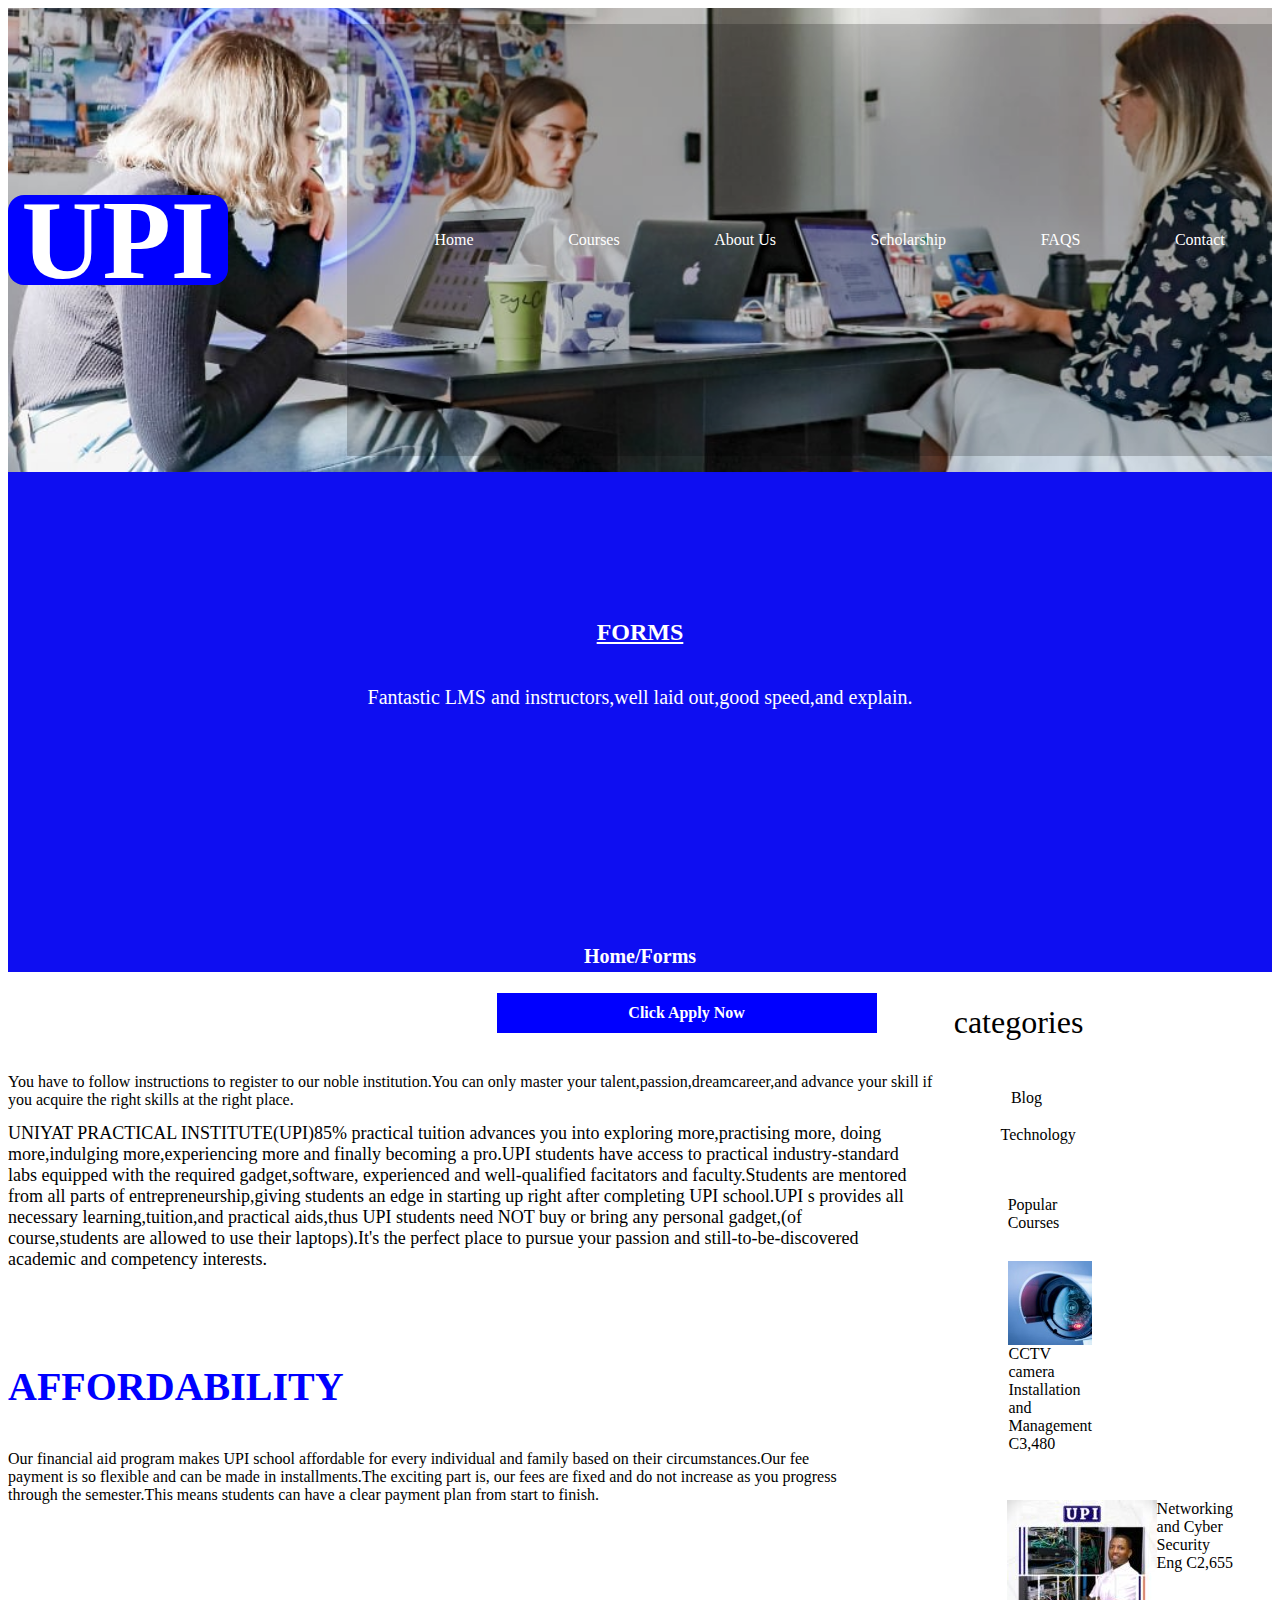
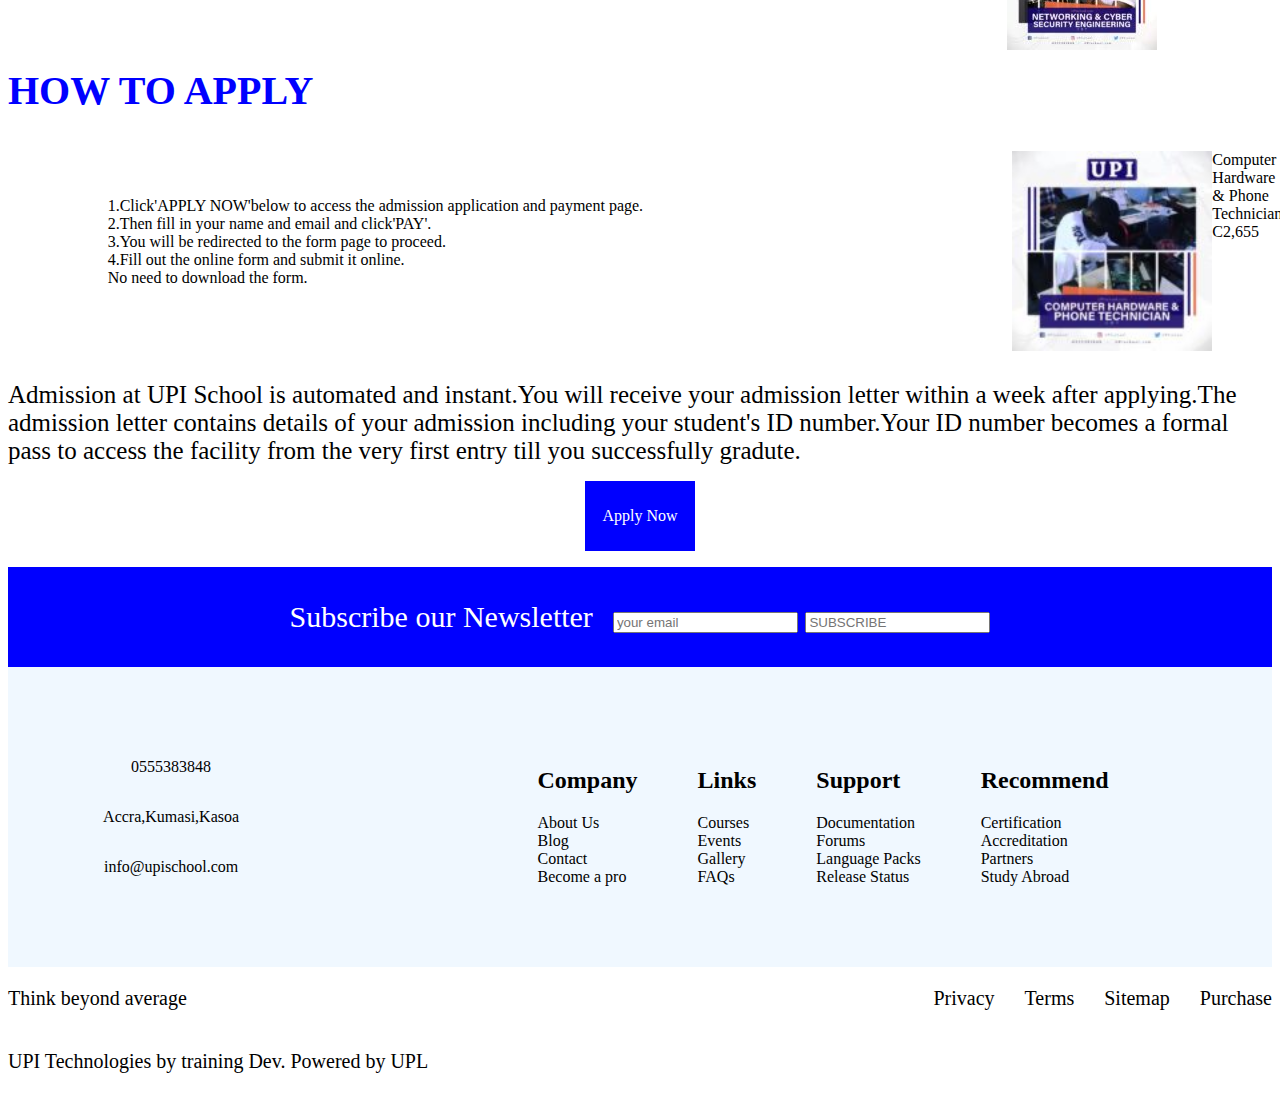
<file: index.html>
<!DOCTYPE html>
<html>
<head>
	<title>index</title>
	<link rel="stylesheet" type="text/css" href="css/index.css">
</head>
<body>
	<div class="nav">
	<h5>UPI</h5>	
 <ul class="menu">
	<li><a href="index.html">Home</a></li>
	<li><a href="courses.html">Courses</a></li>
	<li><a href="about.html">About Us</a></li>
	<li><a href="scholarship.html">Scholarship</a></li>
	<li><a href="faqs.html">FAQS</a></li>
	<li><a href="contact.html">Contact</a></li>

</ul>
	</div>
	<div class="box1">
	<h2> FORMS</h2>
	<P>Fantastic LMS and instructors,well laid out,good speed,and explain.</P>
	<h6>Home/Forms</h6>
	</div>
	<div class="navr">
			    <h4> Click Apply Now</h4>
			    <P>categories</P>
            </div>
            <div class="navg">
		<h7>You have to follow instructions to register to
		our noble institution.You can only master your 
		talent,passion,dreamcareer,and advance your skill
		if you acquire the right skills at the right place.</h7>
		<p>Blog</p>
 		</div>
 		<div class="class">
 		<div class="navd">
				<li>UNIYAT PRACTICAL INSTITUTE(UPI)85% practical tuition
		advances you into exploring more,practising more,
		doing more,indulging more,experiencing more and
		finally becoming a pro.UPI students have access to
		practical industry-standard labs equipped with the
		required gadget,software, experienced and well-qualified
		facitators and faculty.Students are mentored from all
		parts of entrepreneurship,giving students an edge in starting
		up right after completing UPI school.UPI s provides all
		necessary learning,tuition,and practical aids,thus UPI students
		need NOT buy or bring any personal gadget,(of course,students
		are allowed to use their laptops).It's the perfect place to pursue
		your passion and still-to-be-discovered academic and
		competency interests.</li>
		<p>Technology</p>
		<div class="img">
			<p>Popular Courses</p>
		<img src="images/camera-150x150.jpg" height="100%" width="100%">
		CCTV camera
		Installation and 
		Management 
		C3,480
      </div>
	</div> 
</div>
       		<h3>AFFORDABILITY</h3>
       		<div class="class1">
	<li>Our financial aid program makes UPI school affordable
		for every individual and family based on their 
		circumstances.Our fee payment is so flexible and 
		can be made in installments.The exciting part is,
		our fees are fixed and do not increase as you 
		progress through the semester.This means students
		can have a clear payment plan from start to finish.</li>
		<div class="img1">
			<img src="images/UPIschools_networking-600-x-600-150x150 (1).jpg" height="100%" width="100%">
			Networking and
			Cyber Security Eng
			C2,655
		</div>
	</div>
       <h5>HOW TO APPLY</h5>
         <div class="class2">     
       <ul class="ul1">
     <li>  1.Click'APPLY NOW'below to access the admission
       application and payment page.</li>
      <li> 2.Then fill in your name and email and click'PAY'.</li>
       3.You will be redirected to the form page to proceed.
      <li> 4.Fill out the online form and submit it online.</li>
       No need to download the form.
   </ul>
   <div class="img2">
   	<img src="images/UPIschools_computer-hardware-600-x-600-150x150 (1).jpg" height="100%" width="100%">
   	Computer Hardware
   	& Phone Technician
   	C2,655
   </div>
</div>

     <div class="nav2">
      <li>Admission at UPI School is automated and instant.You
       will receive your admission letter within a week after
       applying.The admission letter contains details of your
       admission including your student's ID number.Your ID 
       number becomes a formal pass to access the facility from 
       the very first entry till you successfully gradute.</li>
            <p>Apply Now</p>
</div>
 <footer class="foot">
  Subscribe our Newsletter
  <form class="from">
    <input type="email" name="email" id="your email" placeholder="your email">
    <input type="SUBSCRIBE" name="submit" id="SUBSCRIBE" placeholder="SUBSCRIBE">
  </form>
</footer>
<div class="navm">
  <div class="box2">
    <p>0555383848</p>
    <P>Accra,Kumasi,Kasoa</p>
      <p>info@upischool.com</p>
    
  </div>
    <div class="box3">
      <ul class="ul1">
        <h2>Company</h2>
      <li>About Us</li>
      <li>Blog</li>
      <li>Contact</li>
      <li>Become a pro</li> 
      </ul>
      <ul class="ul2">
        <h2>Links</h2>
      <li>Courses </li>
      <li>Events</li>
      <li>Gallery</li>
      <li>FAQs</li> 
      </ul>
      <ul class="ul3">
        <h2>Support</h2>
      <li>Documentation</li>
      <li>Forums</li>
      <li>Language Packs</li>
      <li>Release Status</li> 
      </ul>
      <ul class="ul4">
        <h2>Recommend</h2>
      <li>Certification</li>
      <li>Accreditation</li>
      <li>Partners</li>
      <li>Study Abroad</li> 
      </ul>
      
    
  </div>
  
</div>
<div class="nav4">
<p>Think beyond average</p>
<ul class="ul5">
  <li>Privacy</li>
  <li>Terms</li>
  <li>Sitemap</li>
  <li>Purchase</li>
  
</ul>
</div>
<p id="lastfooter">UPI Technologies by training Dev. Powered by UPL</p>

</body>
</html>
</file>
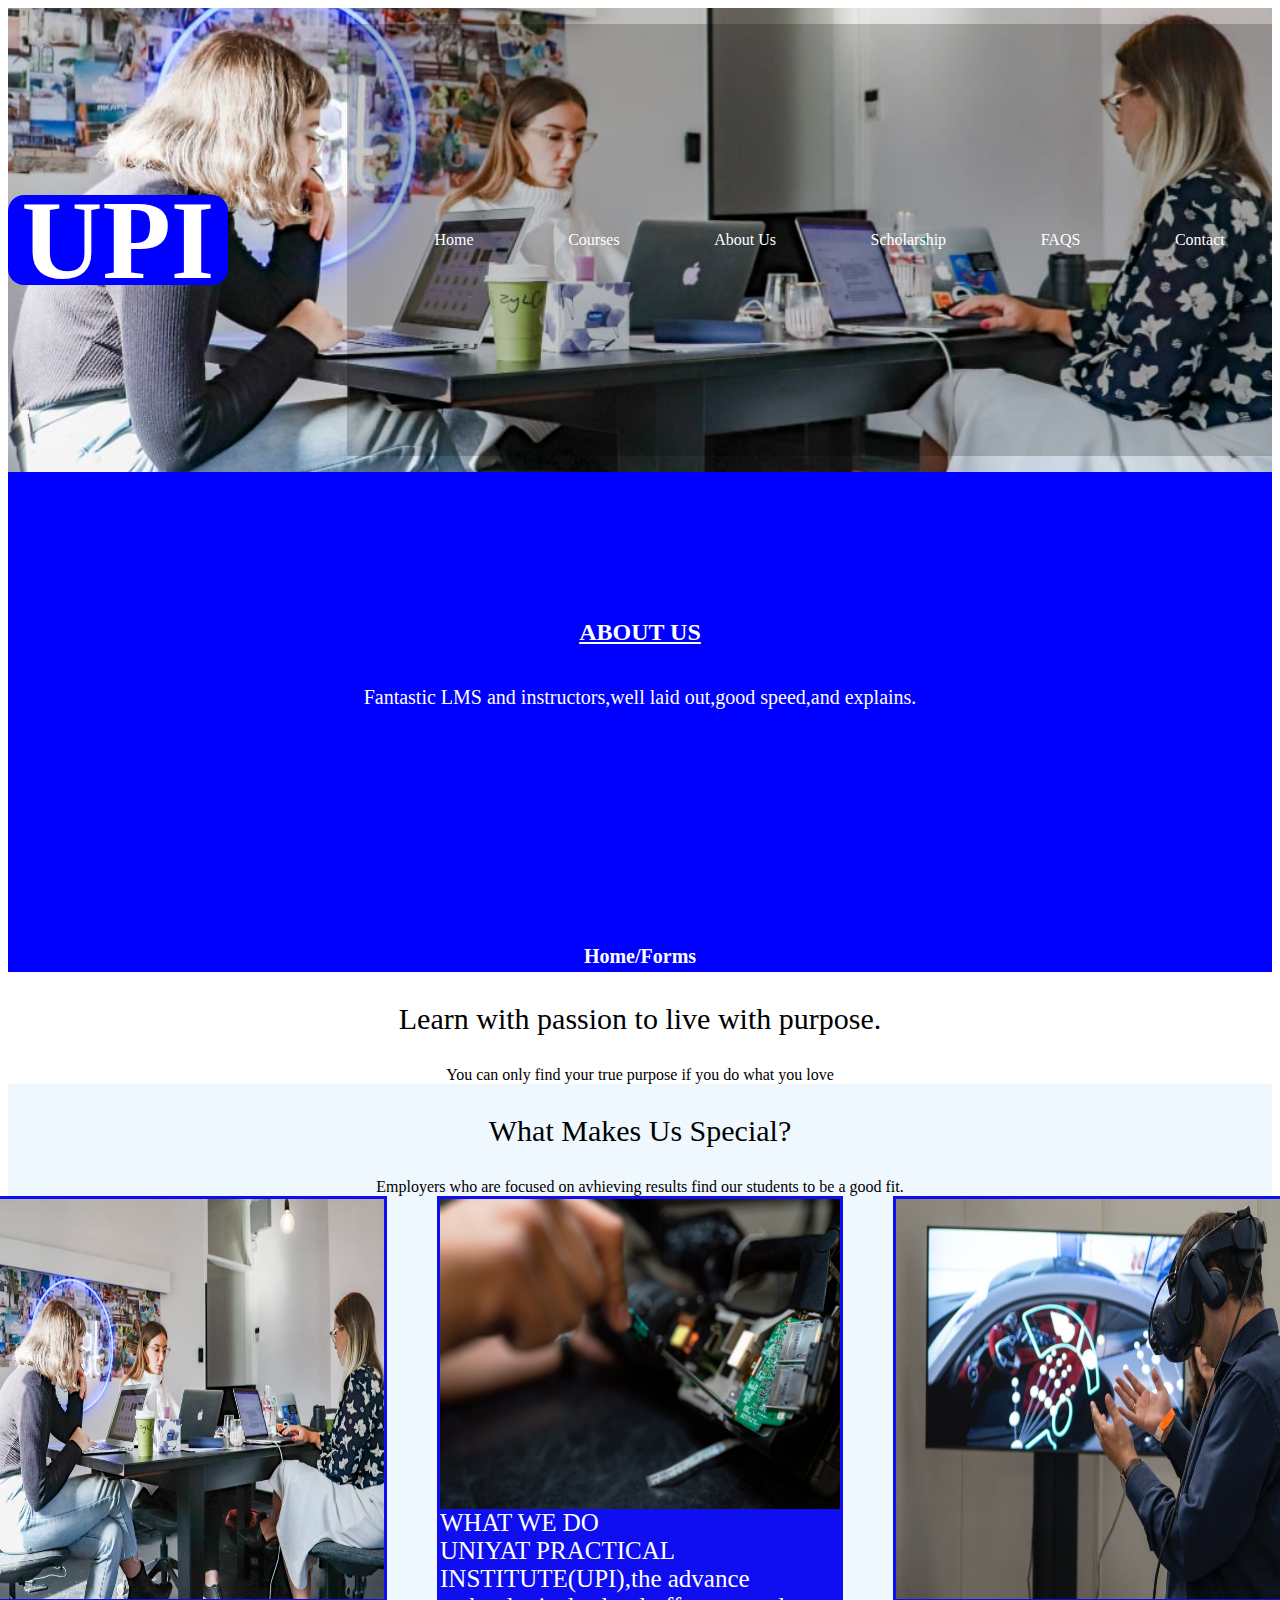
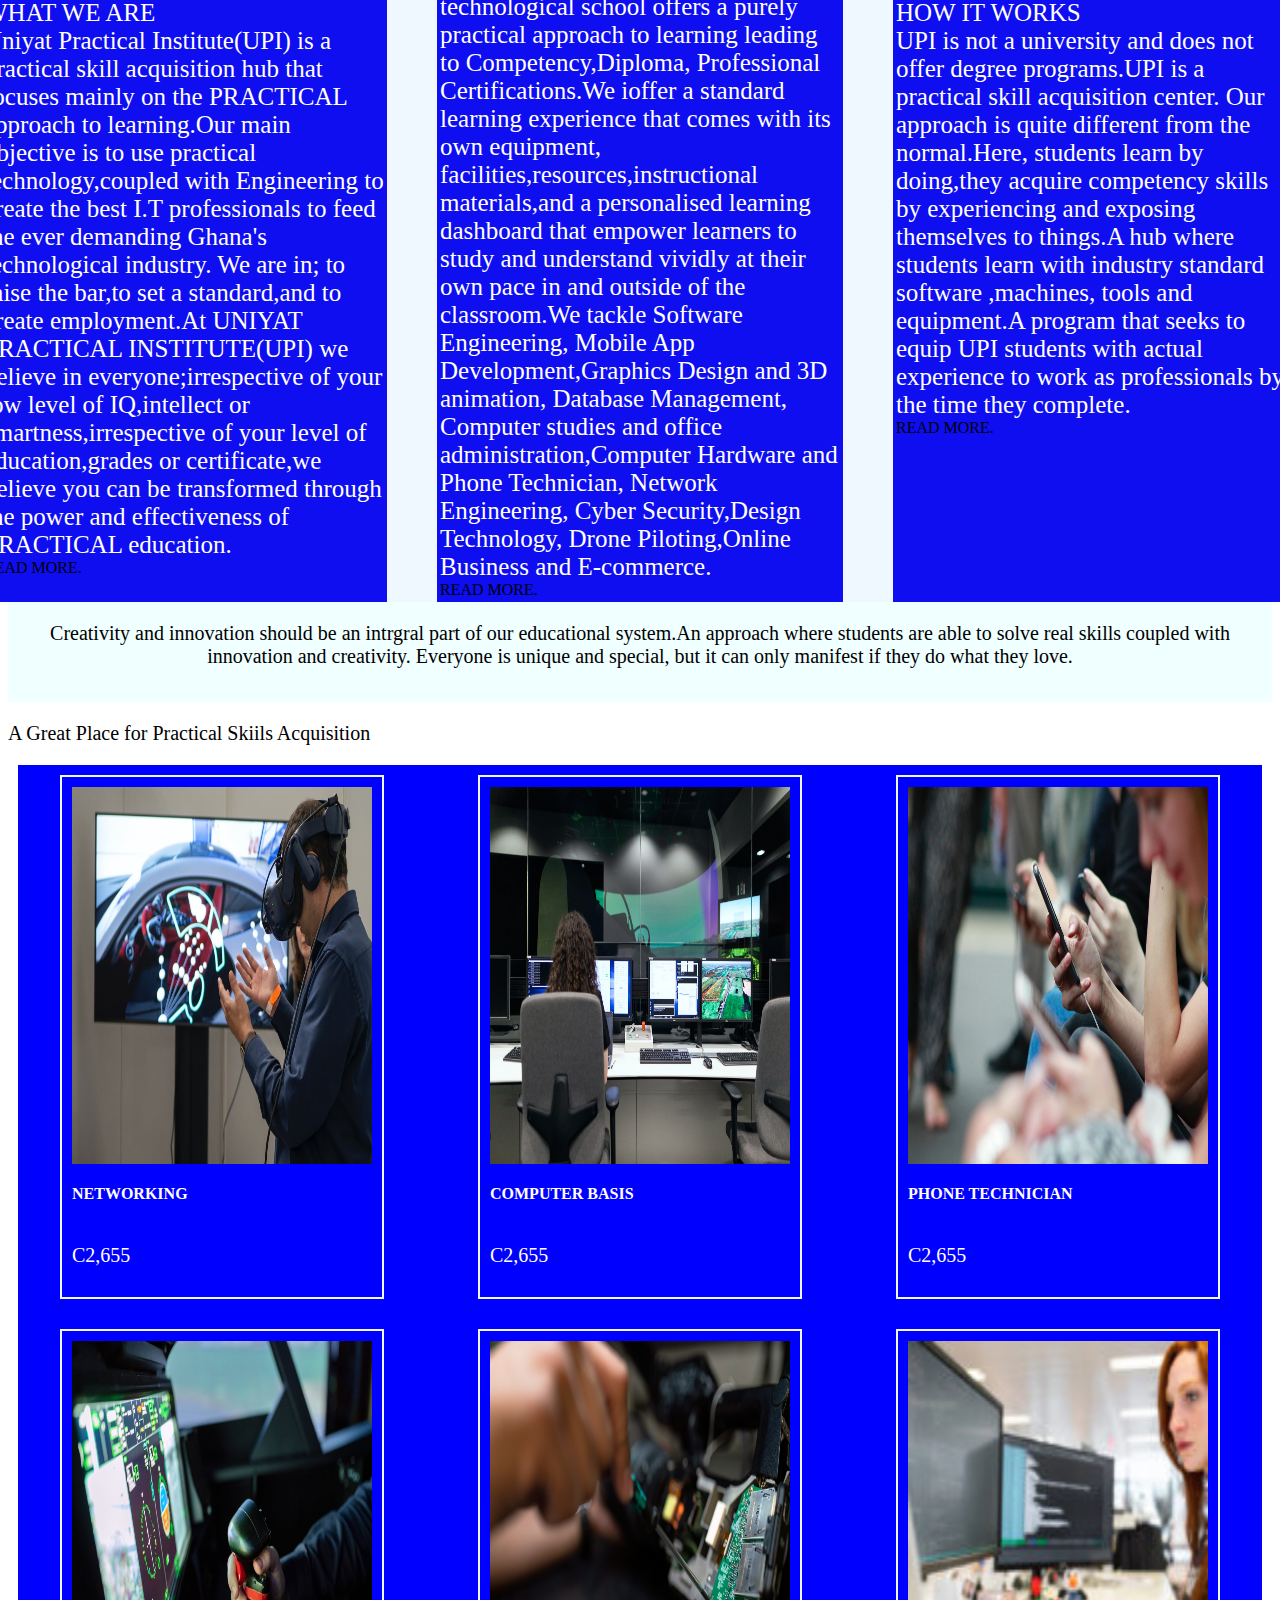
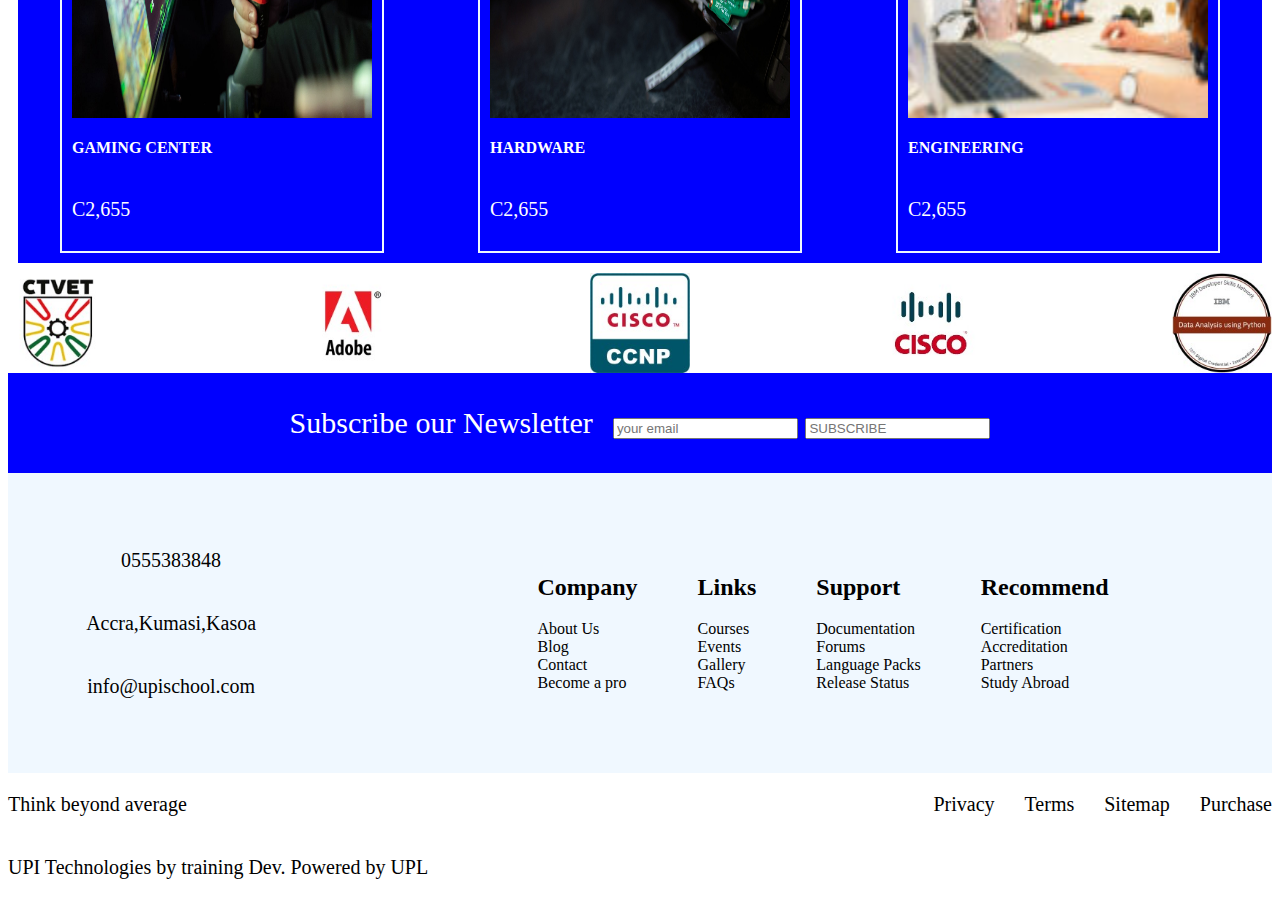
<file: about.html>
<!DOCTYPE html>

<html>
<head>
	<title>about</title>
	<link rel="stylesheet" type="text/css" href="css/about.css">
</head>
<body>
      
	<div class="nav">
  <h5>UPI</h5>  
 <ul class="menu">
  <li><a href="index.html">Home</a></li>
  <li><a href="courses.html">Courses</a></li>
  <li><a href="about.html">About Us</a></li>
  <li><a href="scholarship.html">Scholarship</a></li>
  <li><a href="faqs.html">FAQS</a></li>
  <li><a href="contact.html">Contact</a></li>

</ul>
  </div>
	<div class="box1">
		<h2>ABOUT US</h2>
    <P>Fantastic LMS and instructors,well laid out,good speed,and explains.</P>
   <h6>Home/Forms</h6>
	</div>

<div class="navi">
            <p>Learn with passion to live with purpose.</p>
            You can only find your true purpose if you do what you love
      </div>
            <div class="navii">
             <p>What Makes Us Special?</p>
        <li>Employers who are focused on avhieving results find our students to be a good fit.</li> 
               <div class="nav3">
            <div class="imge">
                        <img src="images/react-course-17.jpg" height="30%" width="30%">
                        <li class="li1">WHAT WE ARE</li>
		<li>Uniyat Practical Institute(UPI) is a practical skill
		acquisition hub that focuses mainly on the PRACTICAL
		approach to learning.Our main objective is to use 
		practical technology,coupled with Engineering to
		create the best I.T professionals to feed the ever
		demanding Ghana's technological industry. We are in;
		to raise the bar,to set a standard,and to create 
		employment.At UNIYAT PRACTICAL INSTITUTE(UPI) we
		believe in everyone;irrespective of your low level
		of IQ,intellect or smartness,irrespective of your
		level of education,grades or certificate,we believe
		you can be transformed through the power and
		effectiveness of PRACTICAL education.</li>
            READ MORE.
              </div>
            <div class="imgr">
                        <img src="images/react-course-10.jpg" height="30%" width="30%">
                        <li class="li1">WHAT WE DO</li>
      <li>UNIYAT PRACTICAL INSTITUTE(UPI),the advance
       technological school offers a purely practical
       approach to learning leading to Competency,Diploma,
       Professional Certifications.We ioffer a standard
       learning experience that comes with its own equipment,
       facilities,resources,instructional materials,and a
       personalised learning dashboard that empower learners
       to study and understand vividly at their own pace in and
       outside of the classroom.We tackle Software Engineering,
       Mobile App Development,Graphics Design and 3D animation,
       Database Management, Computer studies and office
       administration,Computer Hardware and Phone Technician,
       Network Engineering, Cyber Security,Design Technology,
       Drone Piloting,Online Business and E-commerce.</li>
       READ MORE.
         </div>
                          <div class="imgt">
                        <img src="images/react-course-13.jpg" height="30%" width="30%">
                     <li class="li1">HOW IT WORKS</li>
     <li>UPI is not a university and does not offer degree
       programs.UPI is a practical skill acquisition center.
       Our approach is quite different from the normal.Here,
       students learn by doing,they acquire competency skills by 
       experiencing and exposing themselves to things.A hub where
       students learn with industry standard software ,machines,
       tools and equipment.A program that seeks to equip UPI
       students with actual experience to work as professionals
       by the time they complete.</li>
       READ MORE.
         </div>
 </div>
 </div>
     <div class="nave">
      <P>Creativity and innovation should be an intrgral part
      	of our educational system.An approach where students are 
      	able to solve real skills coupled with innovation and creativity.
      	Everyone is unique and special, but it can only manifest
      	if they do what they love.
      </P>
      </div>
      <p>A Great Place for Practical Skiils Acquisition</p>
    
  <div class="navf">
      <div class="img6">
 <img src="images/react-course-13.jpg" height="100%" width="100%">
 <h4>NETWORKING</h4>
 <p>C2,655</p>
</div>
<div class="img2">
<img src="images/react-course-9.jpg" height="100%" width="100%">
<h4>COMPUTER BASIS</h4>
<p>C2,655</p>
</div>
 <div class="img3">
       <img src="images/react-course-8.jpg" height="100%" width="100%">
       <h4>PHONE TECHNICIAN</h4>
       <p>C2,655</p>

          </div>
              <div class="img4">
            <img src="images/react-course-7.jpg" height="100%" width="100%">
            <h4>GAMING CENTER</h4>
            <p>C2,655</p>

              </div>
             <div class="img5">
       <img src="images/react-course-10.jpg" height="100%" width="100%">
       <h4>HARDWARE</h4>
       <p>C2,655</p>

           </div>
           <div class="img7">
       <img src="images/react-course-14-150x150.jpg" height="100%" width="100%">
       <h4>ENGINEERING</h4>
       <p>C2,655</p>

           </div>

       </div> 


        <div class="navt">
       <div class="imgb">
 <img src="images/ctvet-137-x-137-1.jpg" height="100%" width="100%">
</div>
<div class="imgb">
<img src="images/adobe-137-x-137-1.jpg" height="100%" width="100%">
</div>
 <div class="imgb">
       <img src="images/CCNP-Logo-137-x-137-1.jpg" height="100%" width="100%">
          </div>
              <div class="imgb">
            <img src="images/Cisco-UPI-school-137-x-137-2.jpg" height="100%" width="100%">
              </div>
             <div class="imgb">
       <img src="images/data-science-python-137-x-137-1.jpg" height="100%" width="100%">
           </div>
              </div>
      
      
   <footer class="foot">
  Subscribe our Newsletter
  <form class="from">
    <input type="email" name="email" id="your email" placeholder="your email">
    <input type="SUBSCRIBE" name="submit" id="SUBSCRIBE" placeholder="SUBSCRIBE">
  </form>
</footer>
<div class="navm">
  <div class="box2">
    <p class="p2">0555383848</p>
    <P class="p3">Accra,Kumasi,Kasoa</p>
      <p class="p4">info@upischool.com</p>
    
  </div>
    <div class="box3">
      <ul class="ul1">
        <h2>Company</h2>
      <li>About Us</li>
      <li>Blog</li>
      <li>Contact</li>
      <li>Become a pro</li> 
      </ul>
      <ul class="ul2">
        <h2>Links</h2>
      <li>Courses </li>
      <li>Events</li>
      <li>Gallery</li>
      <li>FAQs</li> 
      </ul>
      <ul class="ul3">
        <h2>Support</h2>
      <li>Documentation</li>
      <li>Forums</li>
      <li>Language Packs</li>
      <li>Release Status</li> 
      </ul>
      <ul class="ul4">
        <h2>Recommend</h2>
      <li>Certification</li>
      <li>Accreditation</li>
      <li>Partners</li>
      <li>Study Abroad</li> 
      </ul>
      
    
  </div>
  
</div>
<div class="nav4">
<p class="p4">Think beyond average</p>
<ul class="ul5">
  <li>Privacy</li>
  <li>Terms</li>
  <li>Sitemap</li>
  <li>Purchase</li>
  
</ul>
</div>
<p id="lastfooter">UPI Technologies by training Dev. Powered by UPL</p>

</body>
</html>
</file>
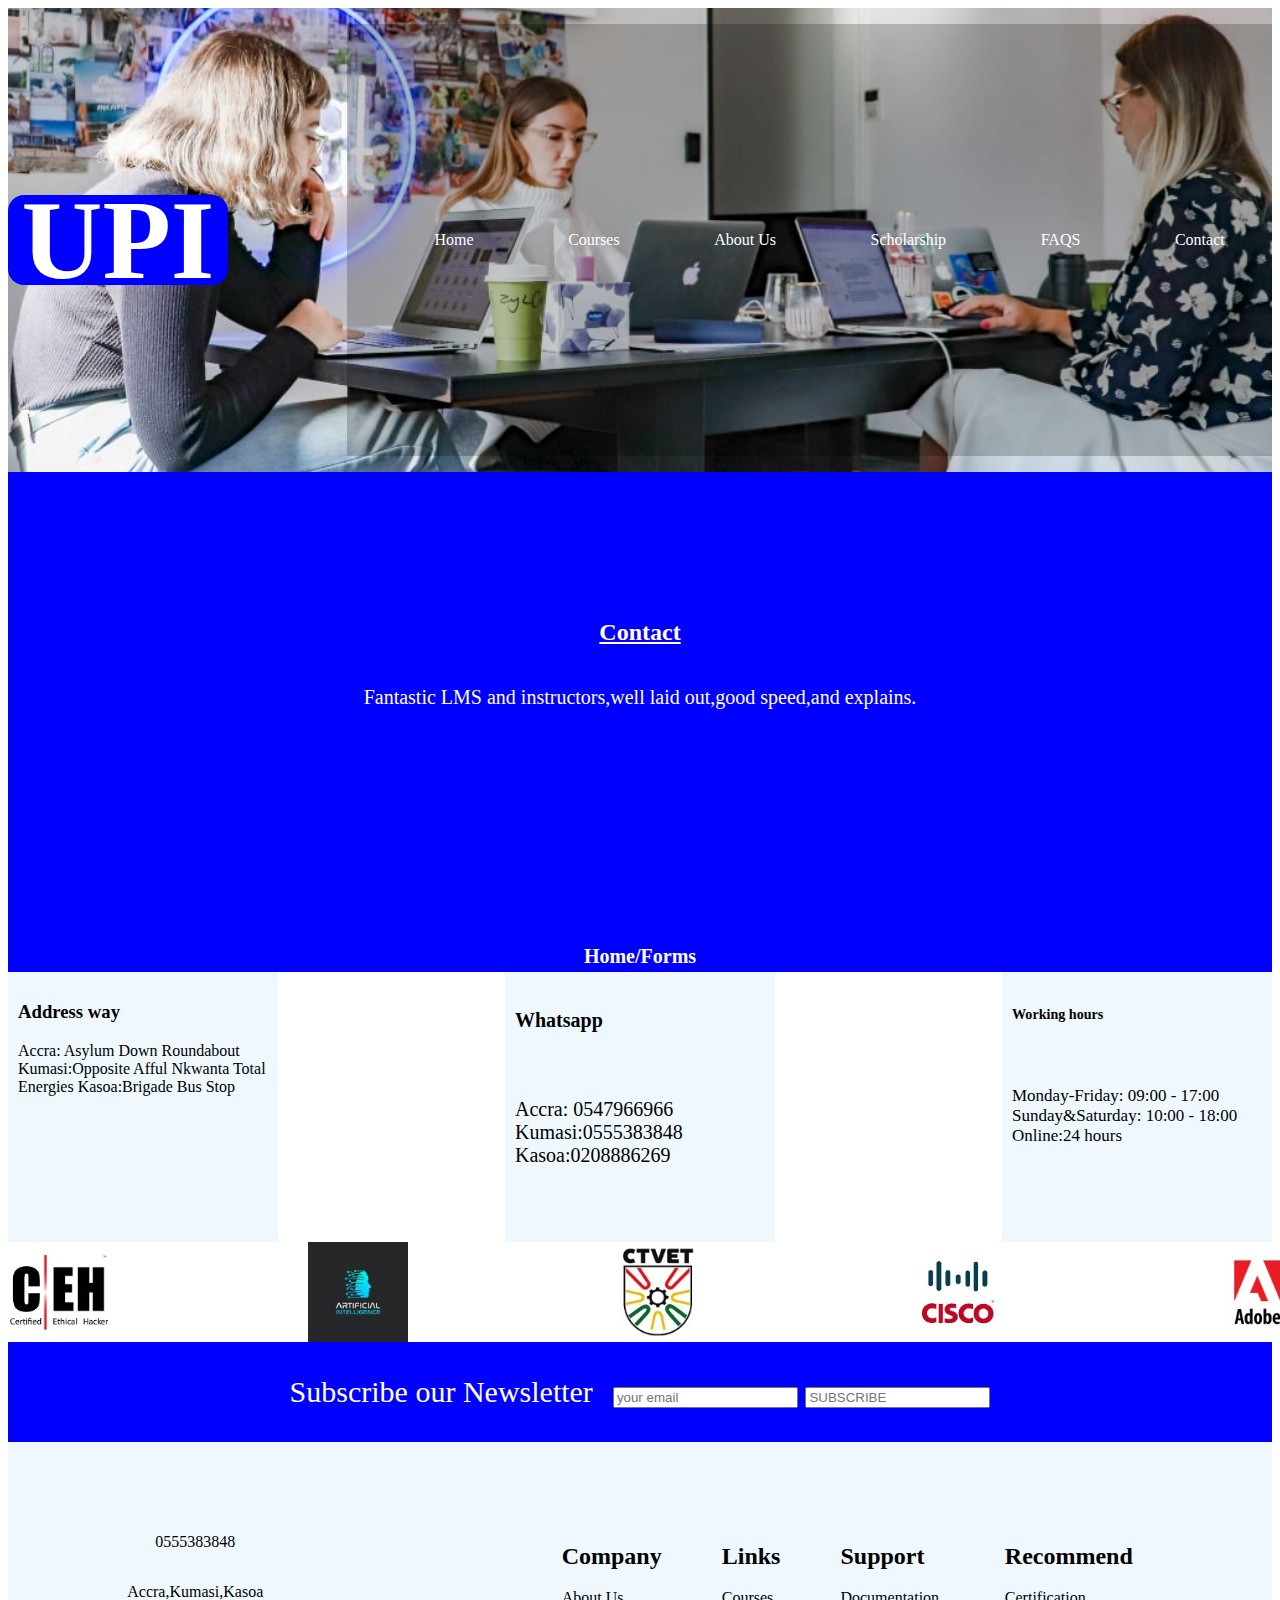
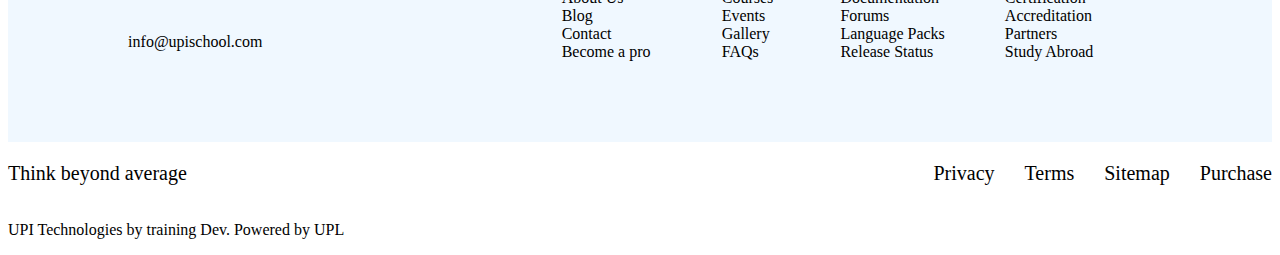
<file: contact.html>
<!DOCTYPE html>
<html>
<head>
	<title>contact</title>
	<link rel="stylesheet" type="text/css" href="css/contact.css">
</head>
<body>
      <div class="nav">
      <h5>UPI</h5>      
 <ul class="menu">
      <li><a href="index.html">Home</a></li>
      <li><a href="courses.html">Courses</a></li>
      <li><a href="about.html">About Us</a></li>
      <li><a href="scholarship.html">Scholarship</a></li>
      <li><a href="faqs.html">FAQS</a></li>
      <li><a href="contact.html">Contact</a></li>

</ul>
      </div>
      <div class="box1">
      <h2> Contact</h2>
      <P>Fantastic LMS and instructors,well laid out,good speed,and explains.</P>
      <h6>Home/Forms</h6>
      </div>
	<div class="nav1">
      <div class="box">
      	<h3>Address way</h3>
      	Accra: Asylum Down Roundabout
      	Kumasi:Opposite Afful Nkwanta Total 
      	        Energies
      	   Kasoa:Brigade Bus Stop
      </div>
            <div class="box5">
      	<h4>Whatsapp</h4>
      	Accra: 0547966966
      	Kumasi:0555383848
      	   Kasoa:0208886269
      </div>
            <div class="box4">
      	<h5>Working hours</h5>
      	Monday-Friday: 09:00 - 17:00
      	Sunday&Saturday: 10:00 - 18:00
           Online:24 hours
      </div>
	</div>

        <div class="navt">
       <div class="img1">
 <img src="images/upi-school-ethical-hacker.jpg" height="100%" width="100%">
</div>
<div class="img2">
<img src="images/UPI-school-AI-logo-137-x-137.jpg" height="100%" width="100%">
</div>
 <div class="img3">
       <img src="images/ctvet-137-x-137-1.jpg" height="100%" width="100%">
          </div>
              <div class="img4">
            <img src="images/Cisco-UPI-school-137-x-137-2.jpg" height="100%" width="100%">
              </div>
             <div class="img5">
       <img src="images/adobe-137-x-137-1.jpg" height="100%" width="100%">
           </div>
              </div>
<footer class="foot">
      Subscribe our Newsletter
      <form class="from">
            <input type="email" name="email" id="your email" placeholder="your email">
            <input type="SUBSCRIBE" name="submit" id="SUBSCRIBE" placeholder="SUBSCRIBE">
      </form>
</footer>
<div class="nav3">
      <div class="box2">
            <p class="p2">0555383848</p>
            <P class="p3">Accra,Kumasi,Kasoa</p>
          <p class="p4">info@upischool.com</p>
            
      </div>
            <div class="box3">
                  <ul class="ul1">
                        <h2 class="1">Company</h2>
                  <li>About Us</li>
                  <li>Blog</li>
                  <li>Contact</li>
                  <li>Become a pro</li>   
                  </ul>
                  <ul class="ul2">
                        <h2 class="2">Links</h2>
                  <li>Courses </li>
                  <li>Events</li>
                  <li>Gallery</li>
                  <li>FAQs</li>     
                  </ul>
                  <ul class="ul3">
                        <h2 class="3">Support</h2>
                  <li>Documentation</li>
                  <li>Forums</li>
                  <li>Language Packs</li>
                  <li>Release Status</li> 
                  </ul>
                  <ul class="ul4">
                        <h2 class="4">Recommend</h2>
                  <li>Certification</li>
                  <li>Accreditation</li>
                  <li>Partners</li>
                  <li>Study Abroad</li>   
                  </ul>
                  
            
      </div>
      
</div>
<div class="nav4">
<p class="p4">Think beyond average</p>
<ul class="ul5">
      <li>Privacy</li>
      <li>Terms</li>
      <li>Sitemap</li>
      <li>Purchase</li>
      
</ul>
</div>

<p>UPI Technologies by training Dev. Powered by UPL</p>



</body>
</html>
</file>
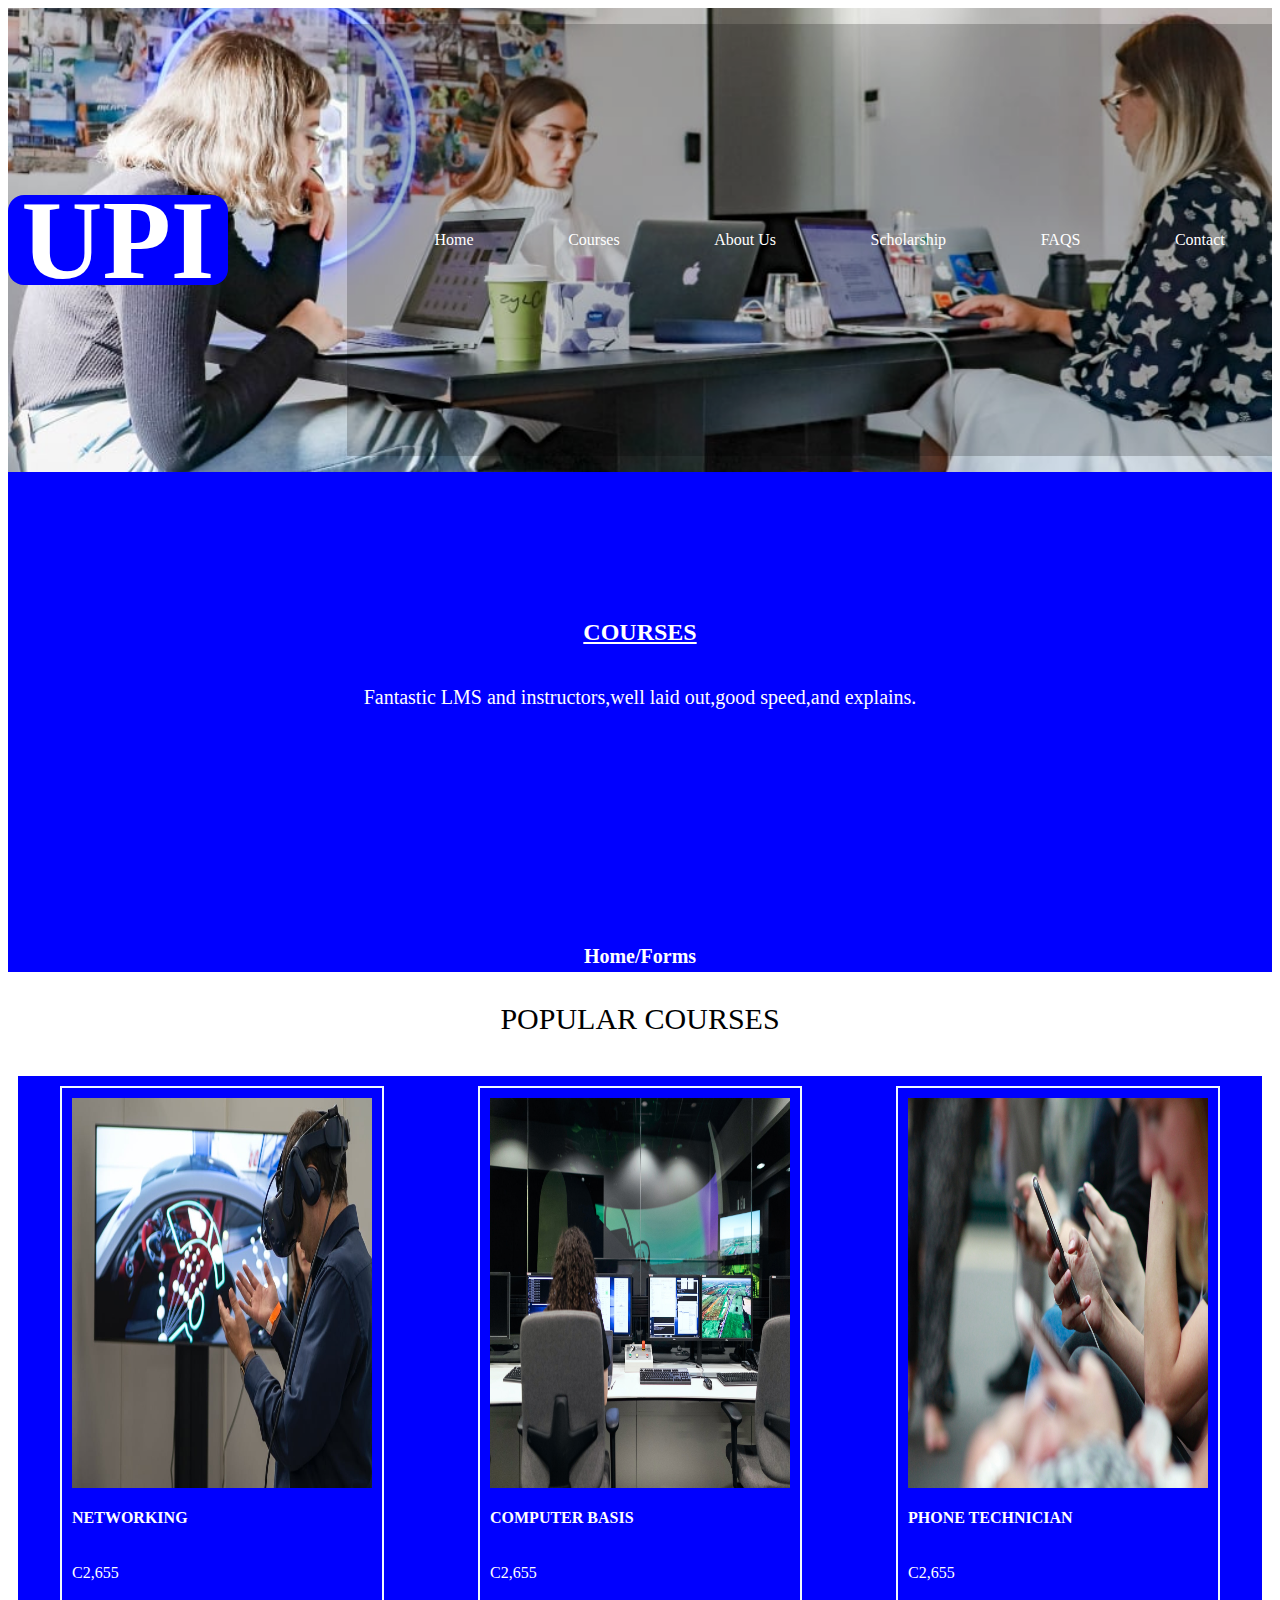
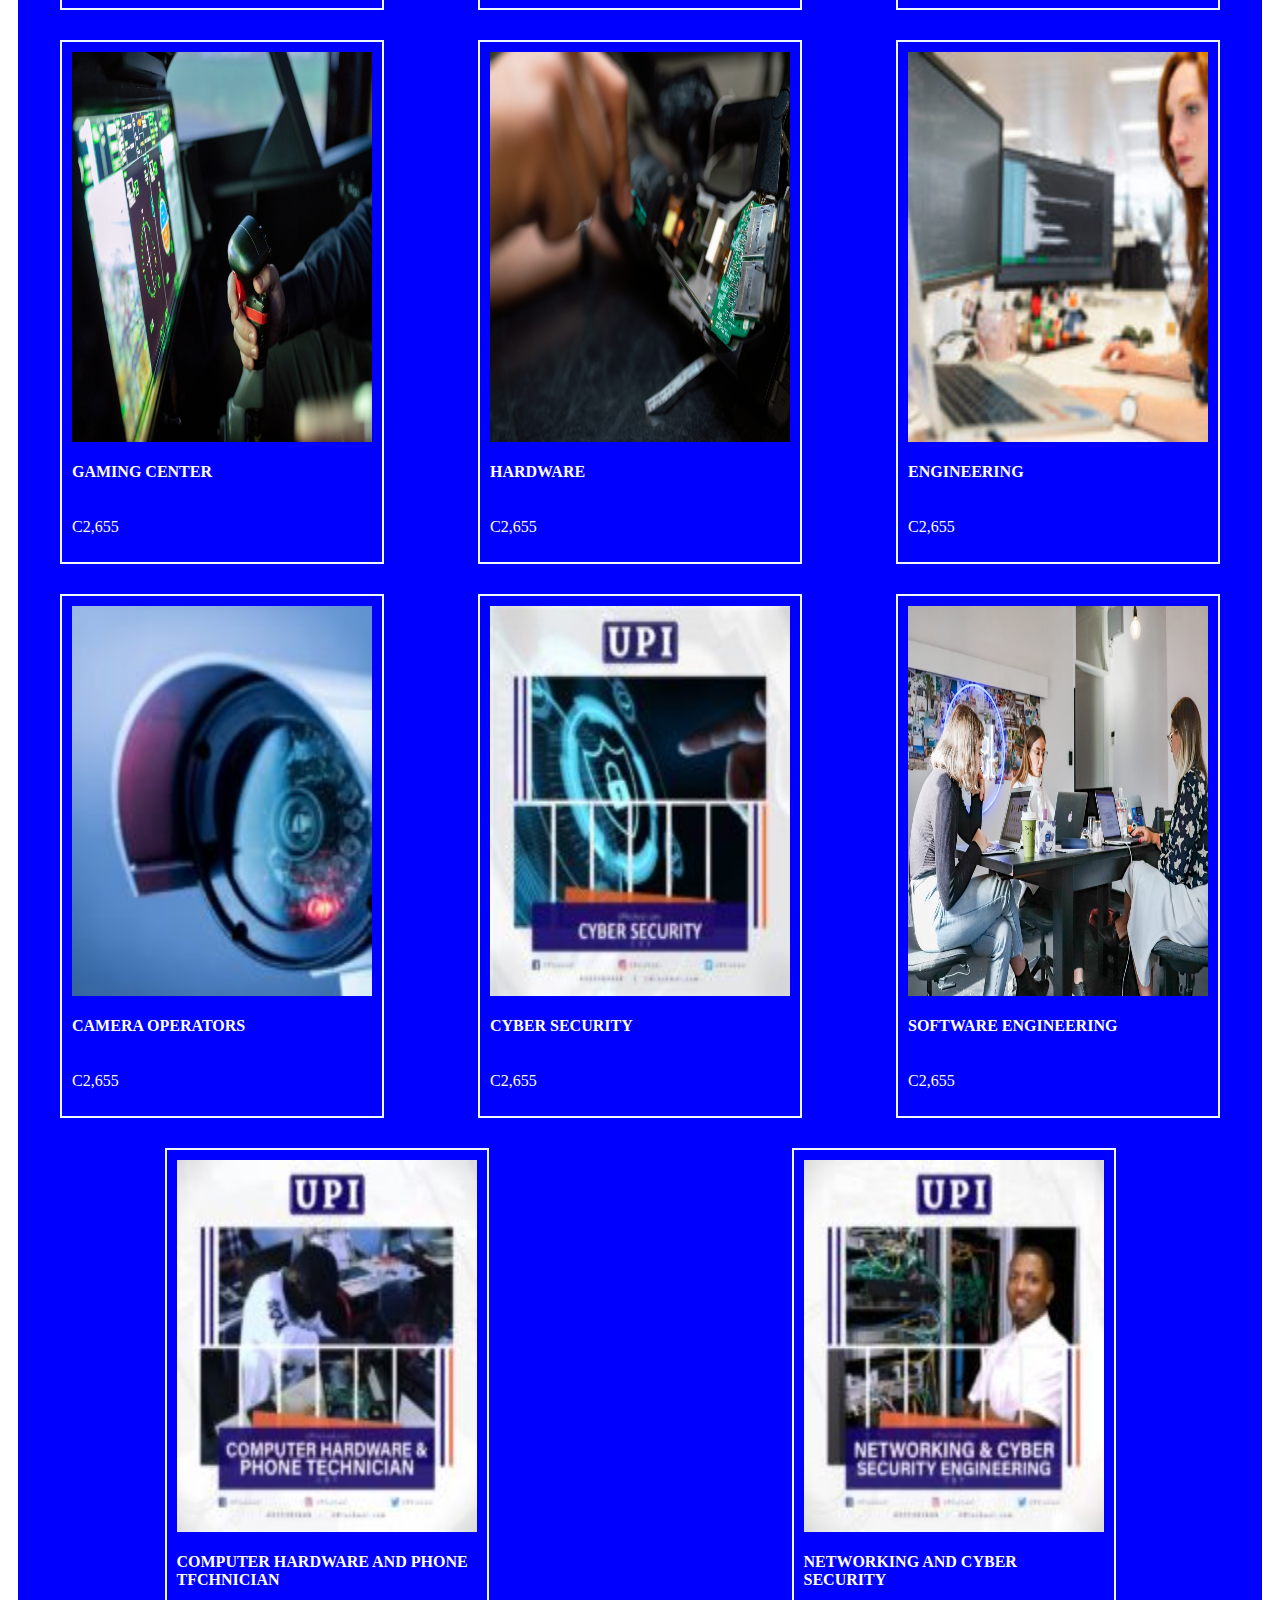
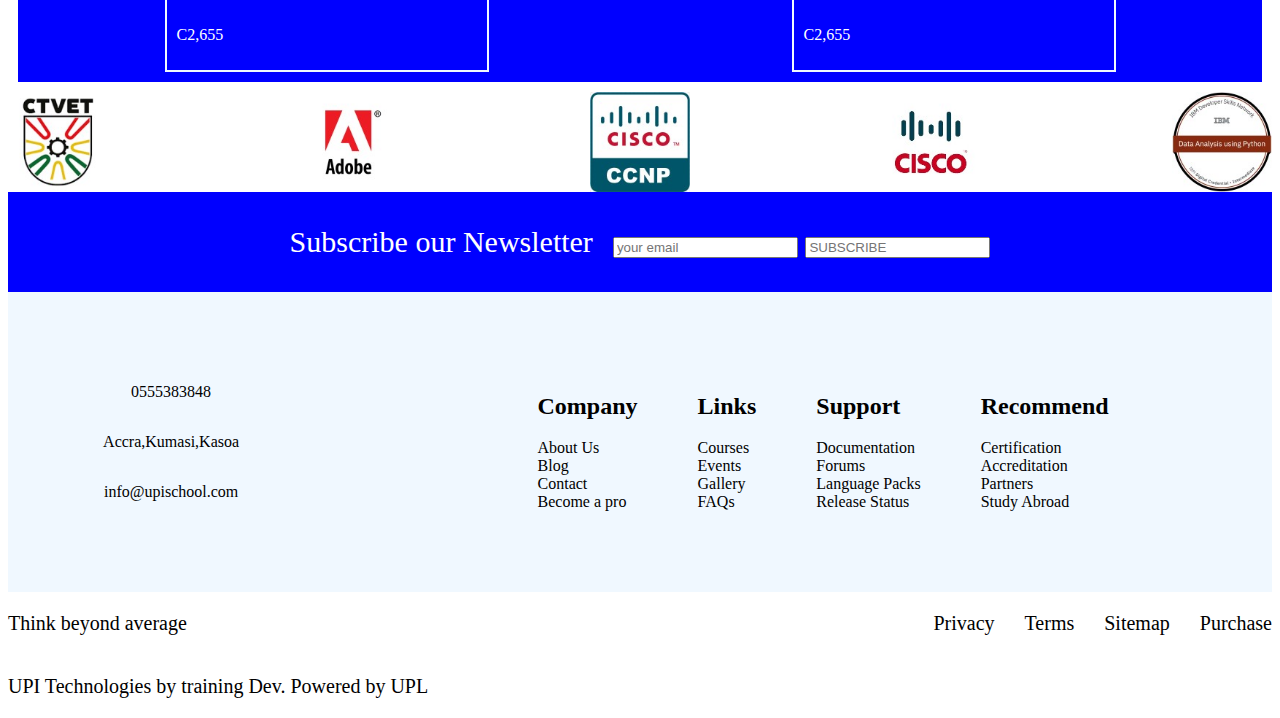
<file: courses.html>
<!DOCTYPE html>
<html>
<head>
	<title>courses</title>
	<link rel="stylesheet" type="text/css" href="css/courses.css">
</head>
<body>
		<div class="nav">
	 <h5>UPI</h5>	
 <ul class="menu">
	<li><a href="index.html">Home</a></li>
	<li><a href="courses.html">Courses</a></li>
	<li><a href="about.html">About Us</a></li>
	<li><a href="scholarship.html">Scholarship</a></li>
	<li><a href="faqs.html">FAQS</a></li>
	<li><a href="contact.html">Contact</a></li>

</ul>
	</div>
	<div class="box1">
	<h2>COURSES</h2>
	<P>Fantastic LMS and instructors,well laid out,good speed,and explains.</P>
	<h6>Home/Forms</h6>
	</div>
<div class="navv">
	<p>POPULAR COURSES</p>
</div>
   
      	<div class="navf">
      <div class="img6">
 <img src="images/react-course-13.jpg" height="100%" width="100%">
 <h4>NETWORKING</h4>
 <p>C2,655</p>
</div>
<div class="img2">
<img src="images/react-course-9.jpg" height="100%" width="100%">
<h4>COMPUTER BASIS</h4>
<p>C2,655</p>
</div>
 <div class="img3">
       <img src="images/react-course-8.jpg" height="100%" width="100%">
       <h4>PHONE TECHNICIAN</h4>
       <p>C2,655</p>

          </div>
              <div class="img4">
            <img src="images/react-course-7.jpg" height="100%" width="100%">
            <h4>GAMING CENTER</h4>
            <p>C2,655</p>

              </div>
             <div class="img5">
       <img src="images/react-course-10.jpg" height="100%" width="100%">
       <h4>HARDWARE</h4>
       <p>C2,655</p>

           </div>
           <div class="img7">
       <img src="images/react-course-14-150x150.jpg" height="100%" width="100%">
       <h4>ENGINEERING</h4>
       <p>C2,655</p>

           </div>
            <div class="img8">
       <img src="images/camera-150x150.jpg" height="100%" width="100%">
       <h4>CAMERA OPERATORS</h4>
       <p>C2,655</p>
         </div> 
          <div class="img9">
       <img src="images/cyber-150x150.jpg" height="100%" width="100%">
       <h4>CYBER SECURITY</h4>
       <p>C2,655</p>

           </div>
                     <div class="img10">
       <img src="images/react-course-17.jpg" height="100%" width="100%">
       <h4>SOFTWARE ENGINEERING</h4>
       <p>C2,655</p>

           </div>          
           <div class="img11">
       <img src="images/UPIschools_computer-hardware-600-x-600-150x150 (1).jpg" height="100%" width="100%">
       <h4>COMPUTER HARDWARE AND PHONE TFCHNICIAN</h4>
       <p>C2,655</p>

           </div>
             <div class="img12">
       <img src="images/UPIschools_networking-600-x-600-150x150 (1).jpg" height="100%" width="100%">
       <h4>NETWORKING AND CYBER SECURITY</h4>
       <p>C2,655</p>

           </div>

       </div> 
      <div class="navt">
       <div class="imgb">
 <img src="images/ctvet-137-x-137-1.jpg" height="100%" width="100%">
</div>
<div class="imgb">
<img src="images/adobe-137-x-137-1.jpg" height="100%" width="100%">
</div>
 <div class="imgb">
       <img src="images/CCNP-Logo-137-x-137-1.jpg" height="100%" width="100%">
          </div>
              <div class="imgb">
            <img src="images/Cisco-UPI-school-137-x-137-2.jpg" height="100%" width="100%">
              </div>
             <div class="imgb">
       <img src="images/data-science-python-137-x-137-1.jpg" height="100%" width="100%">
           </div>
              </div>


	
	   <footer class="foot">
  Subscribe our Newsletter
  <form class="from">
    <input type="email" name="email" id="your email" placeholder="your email">
    <input type="SUBSCRIBE" name="submit" id="SUBSCRIBE" placeholder="SUBSCRIBE">
  </form>
</footer>
<div class="navm">
  <div class="box2">
    <p class="p2">0555383848</p>
    <P class="p3">Accra,Kumasi,Kasoa</p>
      <p class="p4">info@upischool.com</p>
    
  </div>
    <div class="box3">
      <ul class="ul1">
        <h2>Company</h2>
      <li>About Us</li>
      <li>Blog</li>
      <li>Contact</li>
      <li>Become a pro</li> 
      </ul>
      <ul class="ul2">
        <h2>Links</h2>
      <li>Courses </li>
      <li>Events</li>
      <li>Gallery</li>
      <li>FAQs</li> 
      </ul>
      <ul class="ul3">
        <h2>Support</h2>
      <li>Documentation</li>
      <li>Forums</li>
      <li>Language Packs</li>
      <li>Release Status</li> 
      </ul>
      <ul class="ul4">
        <h2>Recommend</h2>
      <li>Certification</li>
      <li>Accreditation</li>
      <li>Partners</li>
      <li>Study Abroad</li> 
      </ul>
      
    
  </div>
  
</div>
<div class="nav4">
<p class="p4">Think beyond average</p>
<ul class="ul5">
  <li>Privacy</li>
  <li>Terms</li>
  <li>Sitemap</li>
  <li>Purchase</li>
  
</ul>
</div>
<p id="lastfooter">UPI Technologies by training Dev. Powered by UPL</p>


</body>
</html>
</file>
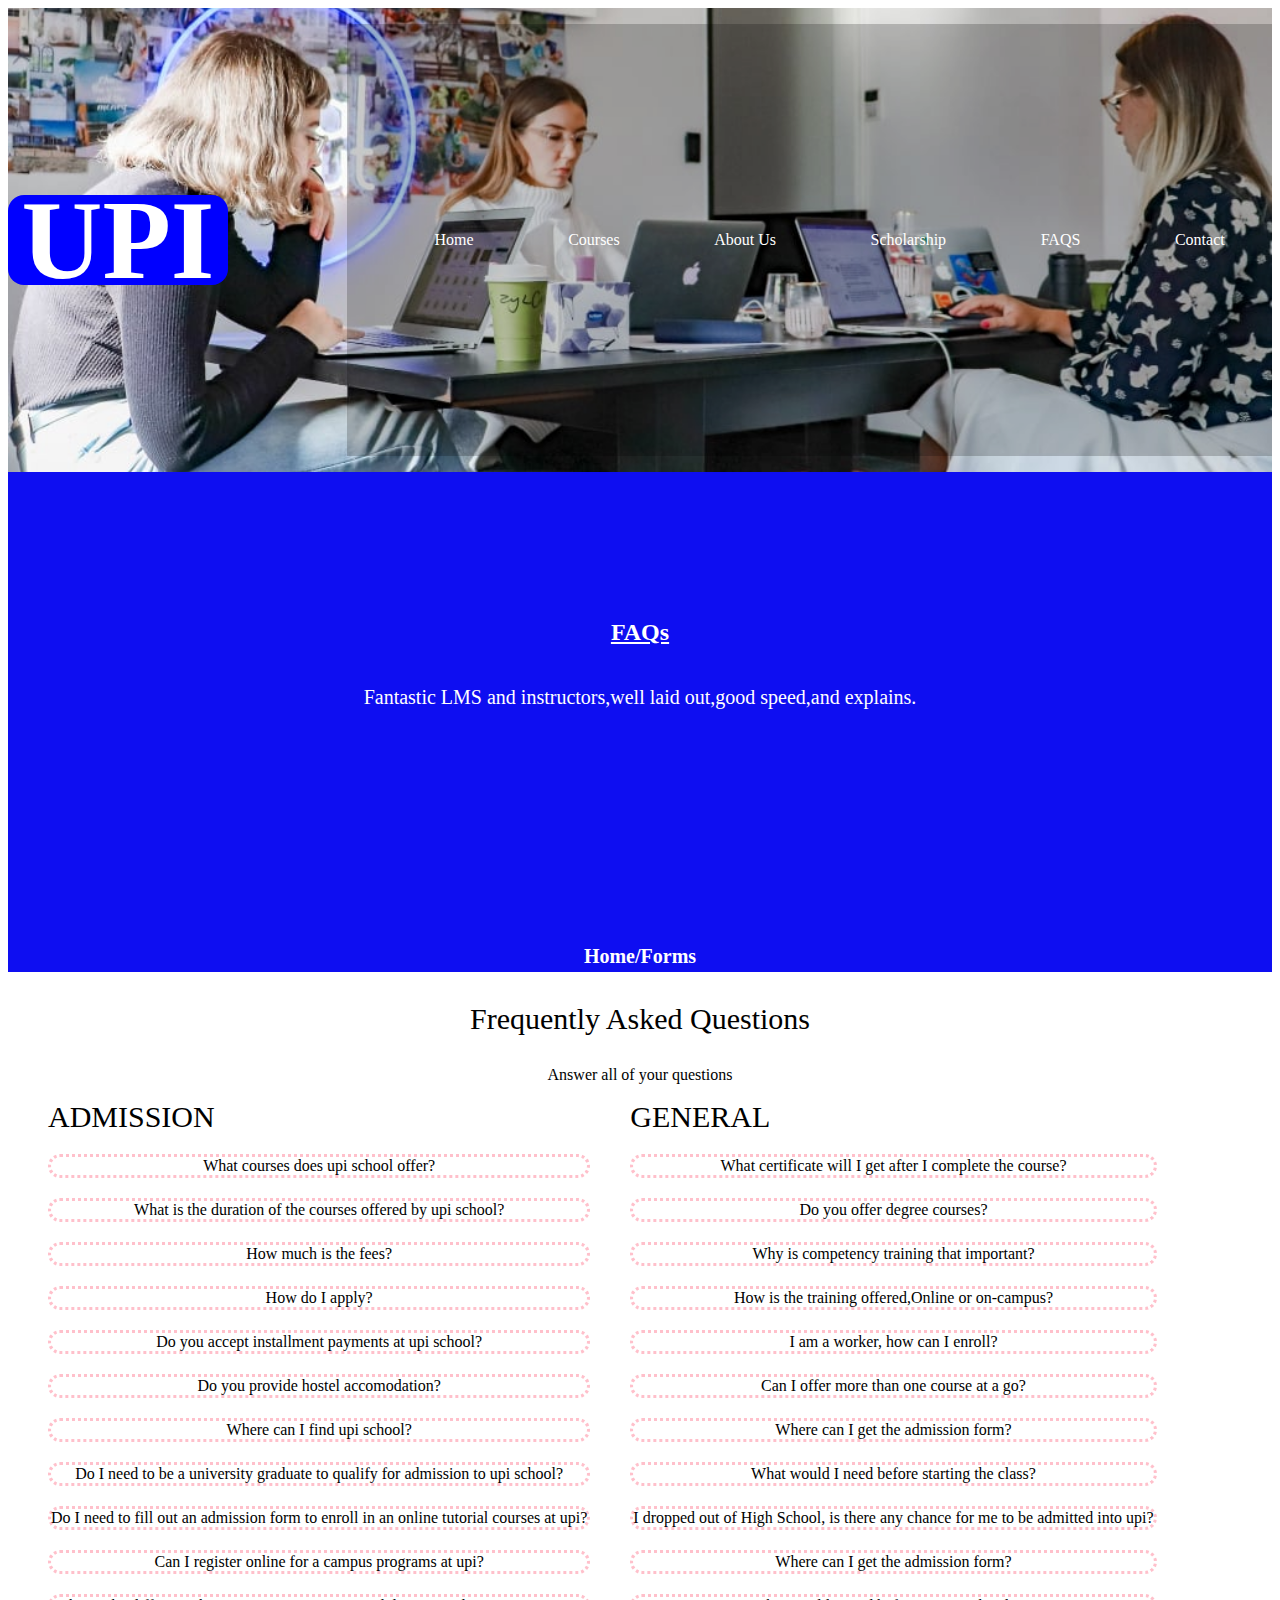
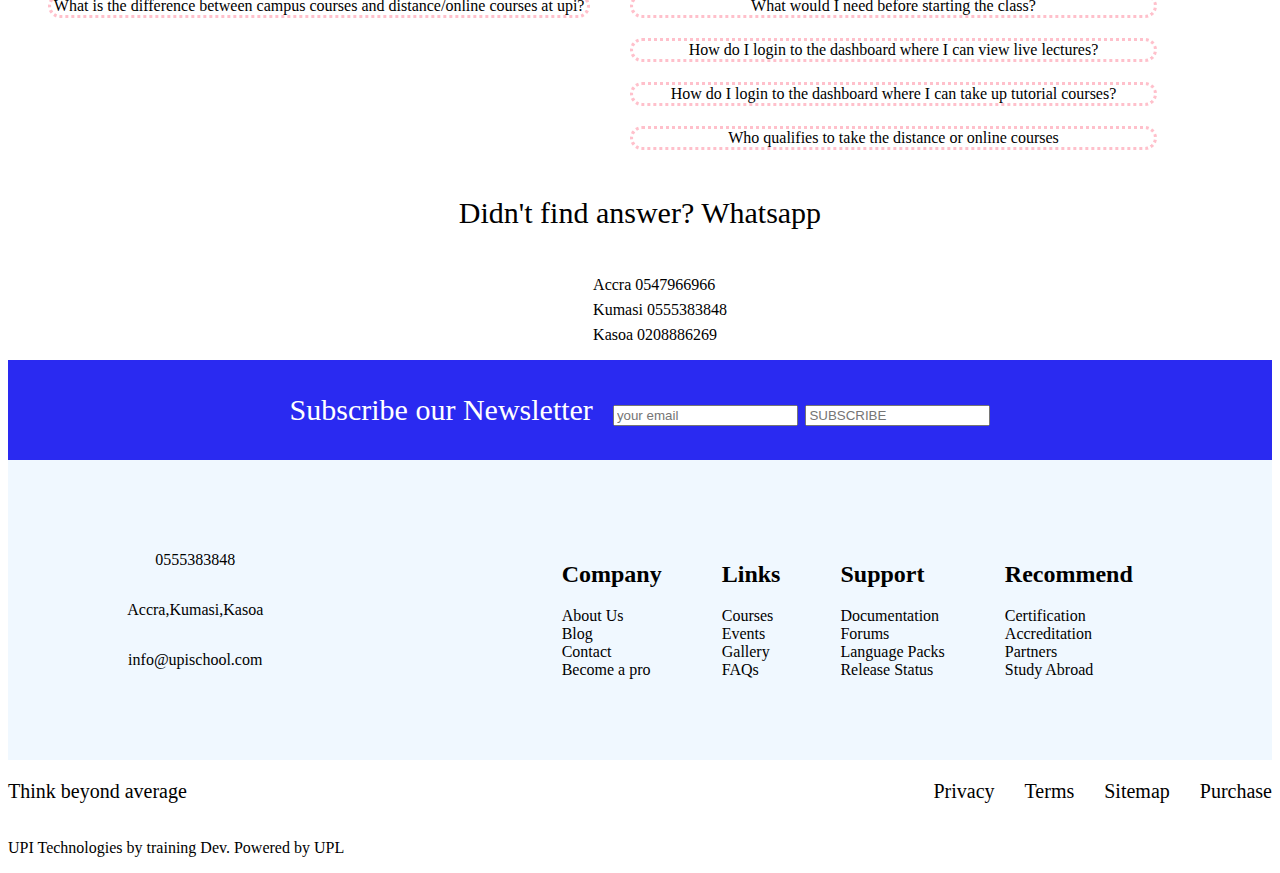
<file: faqs.html>
<!DOCTYPE html>
<html>
<head>
	<title>faqs</title>
	<link rel="stylesheet" type="text/css" href="css/faqs.css">
</head>
<body>
    <div class="nav">
	 <h5>UPI</h5>	
 <ul class="menu">
	<li><a href="index.html">Home</a></li>
	<li><a href="courses.html">Courses</a></li>
	<li><a href="about.html">About Us</a></li>
	<li><a href="scholarship.html">Scholarship</a></li>
	<li><a href="faqs.html">FAQS</a></li>
	<li><a href="contact.html">Contact</a></li>

</ul>
	</div>
	<div class="box1">
	<h2> FAQs</h2>
	<P>Fantastic LMS and instructors,well laid out,good speed,and explains.</P>
	<h6>Home/Forms</h6>
	</div>
	<div class="navi">
		<p>Frequently Asked Questions</p>
		Answer all of your questions 
	</div>
	<div class="nav1">
			<ul class="ul7">
				<li class="li1">ADMISSION</li>
				<li class="li2">What courses does upi school offer?</li>
				<li class="li2">What is the duration of the courses offered by upi school?</li>
				<li class="li2">How much is the fees?</li>
				<li class="li2">How do I apply?</li>
				<li class="li2">Do you accept installment payments at upi school?</li>
				<li class="li2">Do you provide hostel accomodation?</li>
				<li class="li2">Where can I find upi school?</li>
				<li class="li2">Do I need to be a university graduate to qualify for admission to upi school?</li>
				<li class="li2">Do I need to fill out an admission form to enroll in an online tutorial courses at upi?</li>
				<li class="li2">Can I register online for a campus programs at upi?</li>
				<li class="li2">What is the difference between campus courses and distance/online courses at upi?</li>
			</ul>
            <ul class="ul7">
                 <li class="li1">GENERAL</li>
            	<li class="li2">What certificate will I get after I complete the course?</li>
            	<li class="li2">Do you offer degree courses?</li>
            	<li class="li2">Why is competency training that important?</li>
            	<li class="li2">How is the training offered,Online or on-campus?</li>
            	<li class="li2">I am a worker, how can I enroll?</li>
            	<li class="li2">Can I offer more than one course at a go?</li>
            	<li class="li2">Where can I get the admission form?</li>
            	<li class="li2">What would I need before starting the class?</li>
            	<li class="li2">I dropped out of High School, is there any chance for me to be admitted into upi?</li>
            	<li class="li2">Where can I get the admission form?</li>
            	<li class="li2">What would I need before starting the class?</li>
            	<li class="li2">How do I login to the dashboard where I can view live lectures?</li>
				<li class="li2">How do I login to the dashboard where I can take up tutorial courses?</li>
				<li class="li2">Who qualifies to take the distance or online courses</li>
            </ul>
	</div>
	<div class="nav6">
		<p>Didn't find answer? Whatsapp</p>
		<ul class="ul6">
		<li>Accra 0547966966</li>
		<li>Kumasi 0555383848</li>
		<li>Kasoa 0208886269</li>
	</ul>
	</div>
	<footer class="foot">
	Subscribe our Newsletter
	<form class="from">
		<input type="email" name="email" id="your email" placeholder="your email">
		<input type="SUBSCRIBE" name="submit" id="SUBSCRIBE" placeholder="SUBSCRIBE">
	</form>
</footer>
<div class="nav3">
	<div class="box2">
		<p class="p2">0555383848</p>
		<P class="p3">Accra,Kumasi,Kasoa</p>
	    <p class="p4">info@upischool.com</p>
		
	</div>
		<div class="box3">
			<ul class="ul1">
				<h2 class="1">Company</h2>
			<li>About Us</li>
			<li>Blog</li>
			<li>Contact</li>
			<li>Become a pro</li>	
			</ul>
			<ul class="ul2">
				<h2 class="2">Links</h2>
			<li>Courses </li>
			<li>Events</li>
			<li>Gallery</li>
			<li>FAQs</li>	
			</ul>
			<ul class="ul3">
				<h2 class="3">Support</h2>
			<li>Documentation</li>
			<li>Forums</li>
			<li>Language Packs</li>
			<li>Release Status</li>	
			</ul>
			<ul class="ul4">
				<h2 class="4">Recommend</h2>
			<li>Certification</li>
			<li>Accreditation</li>
			<li>Partners</li>
			<li>Study Abroad</li>	
			</ul>
	</div>
	
</div>
<div class="nav4">
<p class="p4">Think beyond average</p>
<ul class="ul5">
	<li>Privacy</li>
	<li>Terms</li>
	<li>Sitemap</li>
	<li>Purchase</li>
	
</ul>
</div>
<p>UPI Technologies by training Dev. Powered by UPL</p>


</body>
</html>
</file>
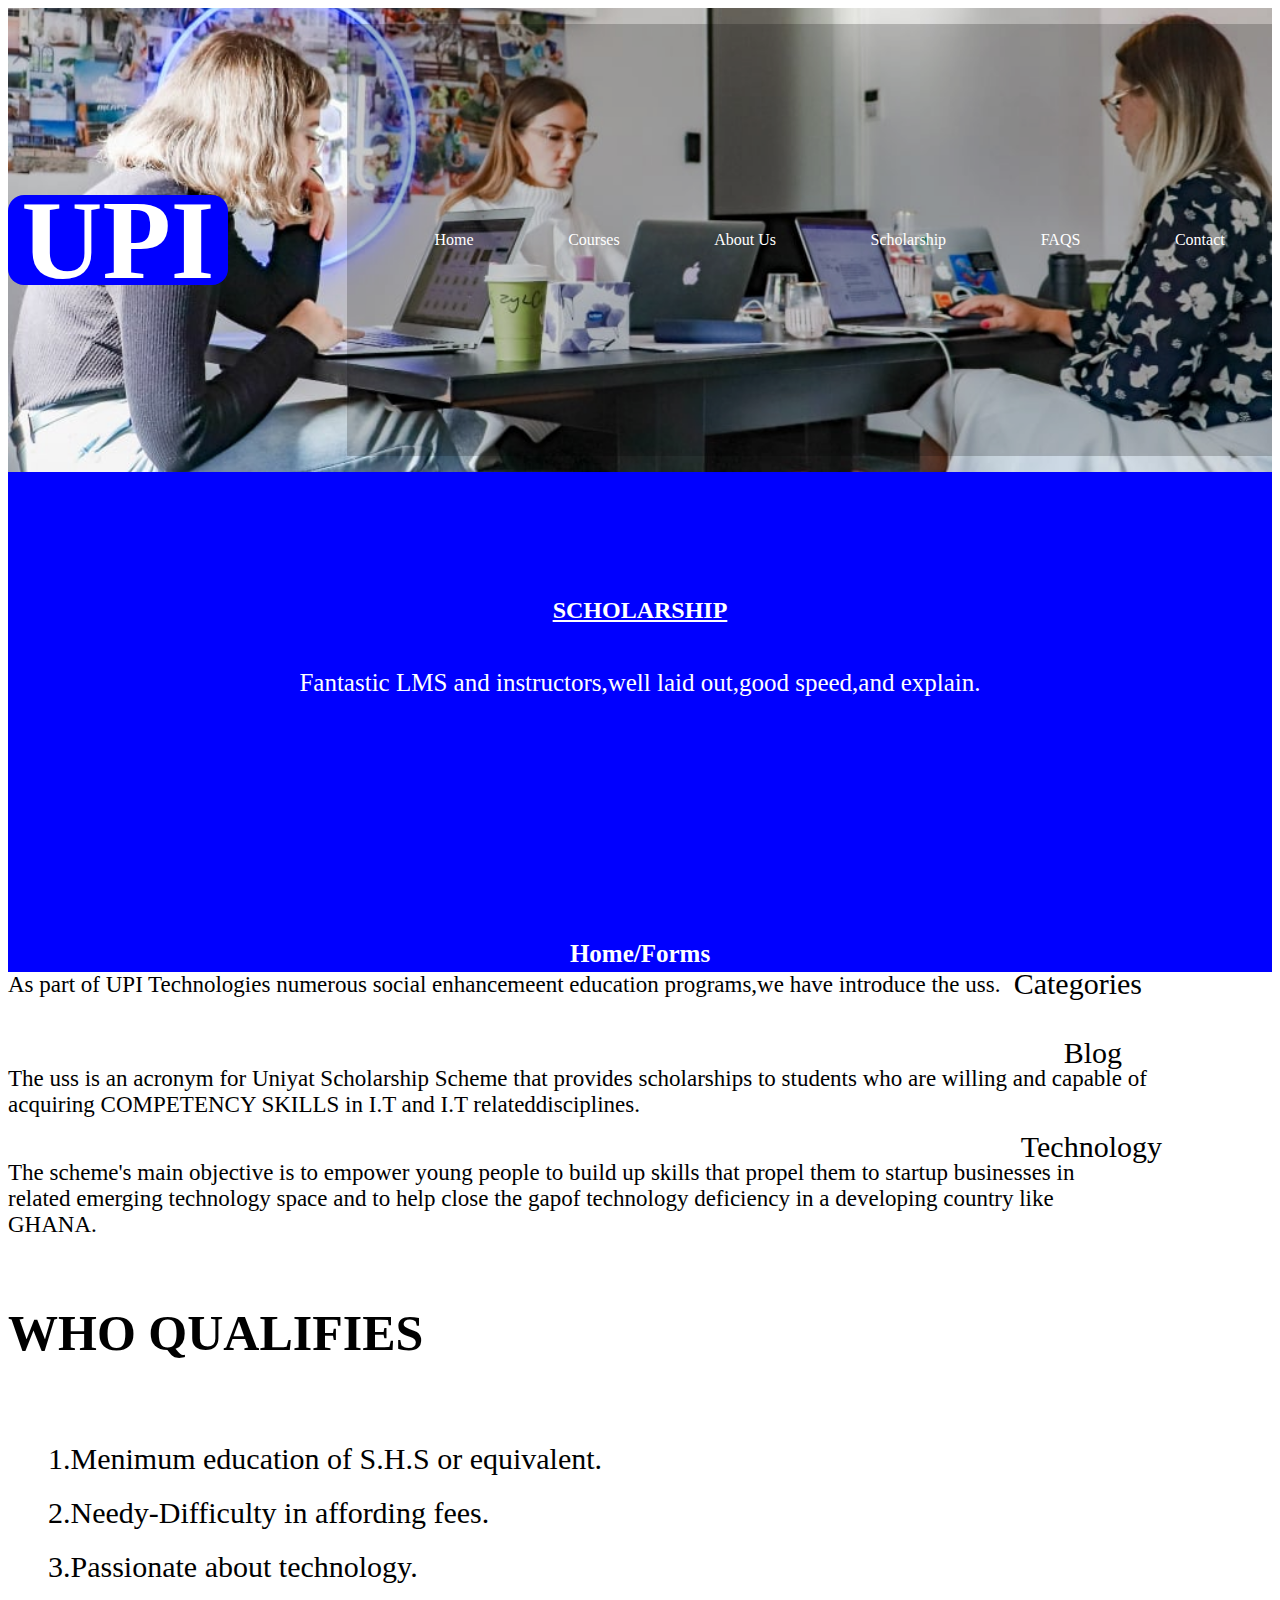
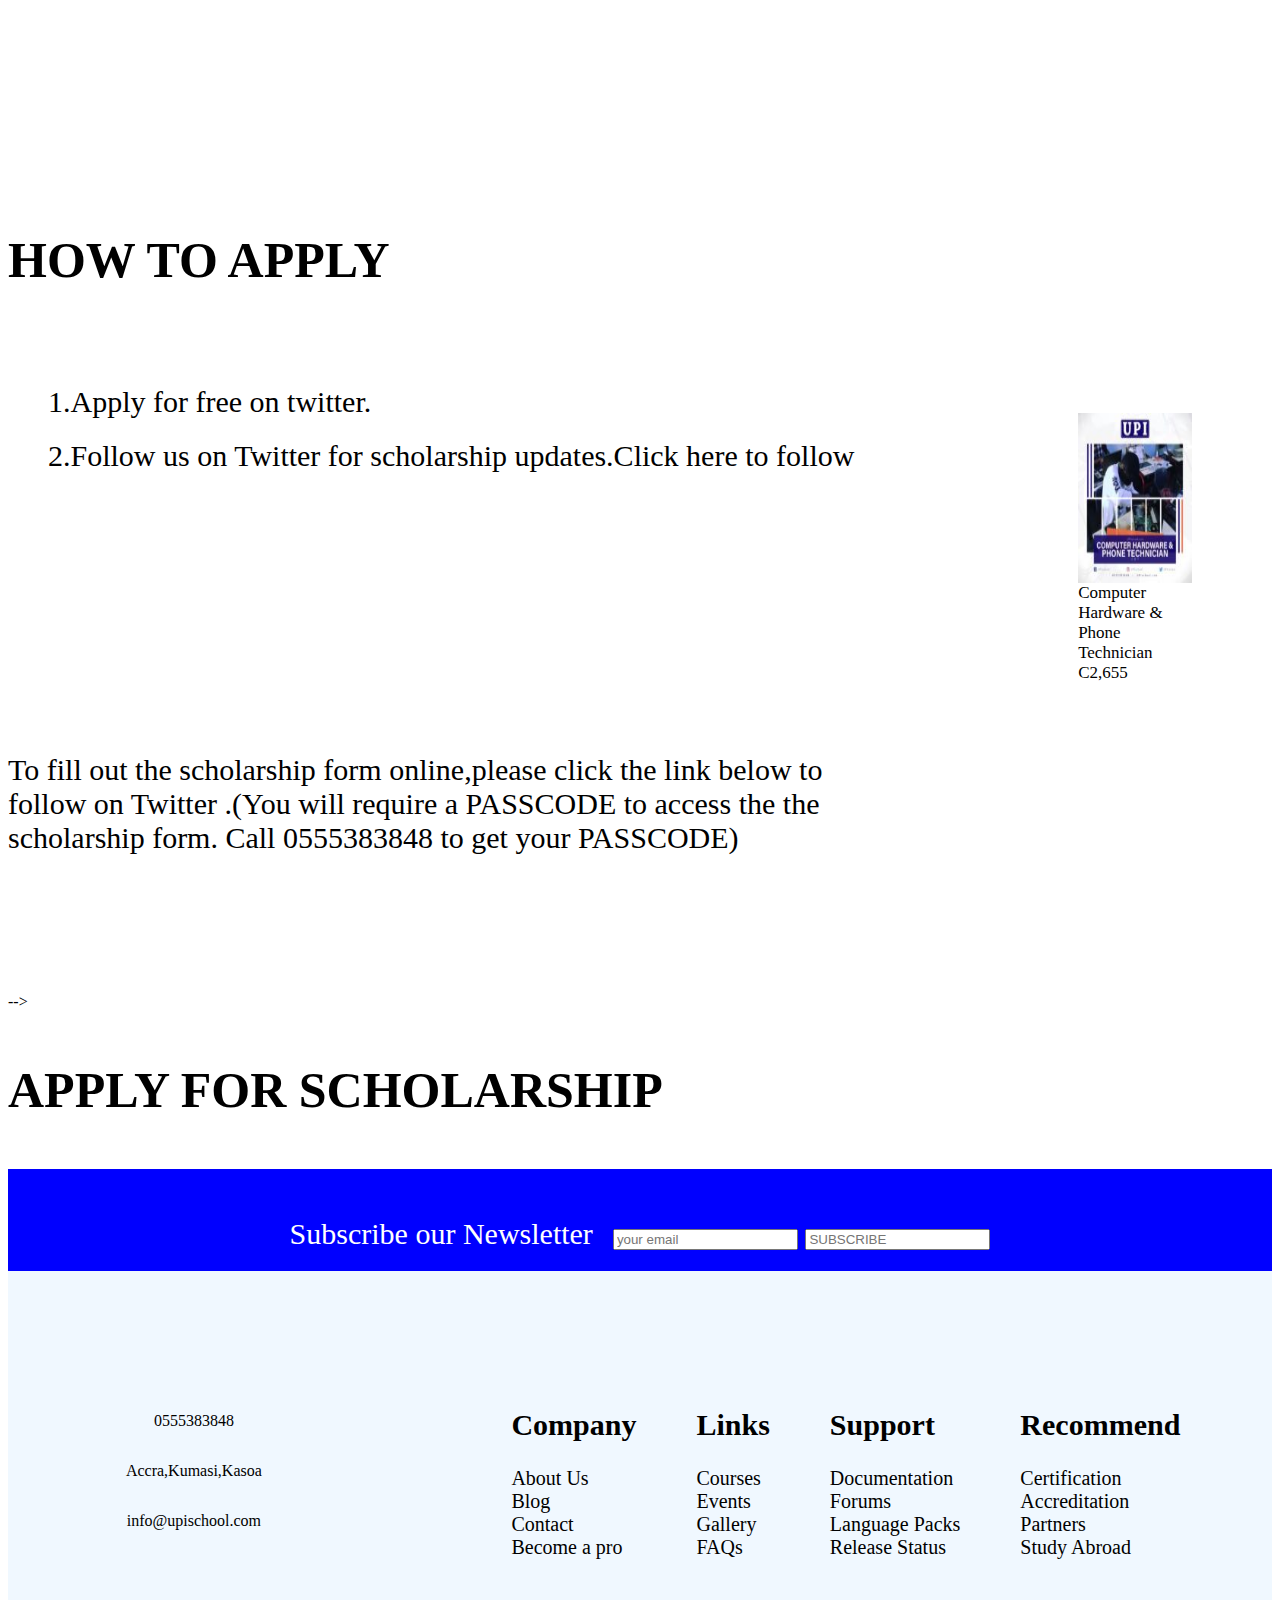
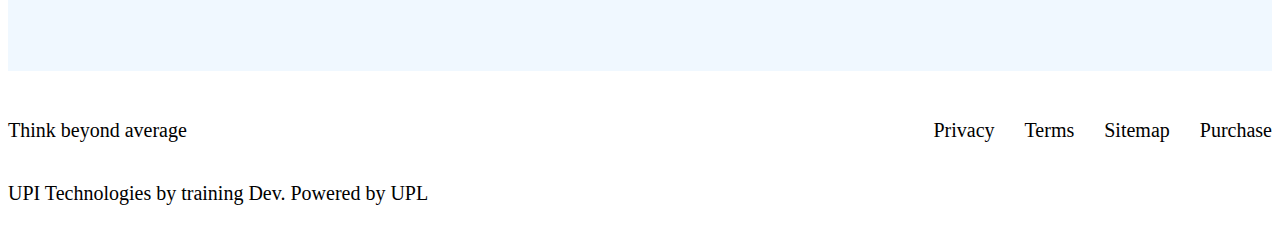
<file: scholarship.html>
<!DOCTYPE html>
<html>
<head>
	<title>scholarship</title>
	<link rel="stylesheet" type="text/css" href="css/scholarship.css">
</head>
<body>


    <div class="nav">
   <h5>UPI</h5>  
 <ul class="menu">
  <li><a href="index.html">Home</a></li>
  <li><a href="courses.html">Courses</a></li>
  <li><a href="about.html">About Us</a></li>
  <li><a href="scholarship.html">Scholarship</a></li>
  <li><a href="faqs.html">FAQS</a></li>
  <li><a href="contact.html">Contact</a></li>

</ul>
  </div>
   <div class="box1">
  <h2>SCHOLARSHIP</h2>
  <P>Fantastic LMS and instructors,well laid out,good speed,and explain.</P>
  <h6>Home/Forms</h6>
  </div>
	<div class="nav1">
         <li>As part of UPI Technologies numerous social enhancemeent
      education programs,we have introduce the uss.</li>
       <p>Categories</p>
     </div>
       <div class="classp">
     <li>The uss is an acronym for Uniyat Scholarship Scheme that
      provides scholarships to students who are willing and capable
      of acquiring COMPETENCY SKILLS in I.T and I.T relateddisciplines.</li>
      <p>Blog</p>
   </div>
     <div class="classo">
     <li> The scheme's main objective is to empower young people to build
      up skills that propel them to startup businesses in related emerging
      technology space and to help close the gapof technology deficiency in
      a developing country like GHANA.</li>
      <p>Technology</p>

  </div>
      <h3>WHO QUALIFIES</h3>
      <div class="class">
      <ul class="ul1i">
        <li>1.Menimum education of S.H.S or equivalent.</li>
        <li>2.Needy-Difficulty in affording fees.</li>
        <li>3.Passionate about technology.</li>
      </ul>
          <div class="img">
      <p>Popular Courses</p>
    <img src="images/camera-150x150.jpg" height="100%" width="100%">
   <li>CCTV camera
    Installation and 
    Management 
    C3,480</li>
  </div>
</div>
    <h4>HOW TO APPLY</h4>
    <div class="class1">
    <ul class="ul2">
      <li>1.Apply for free on twitter.</li>
      <li>2.Follow us on Twitter for scholarship updates.Click here to follow</li>
                <div class="img1">
      <img src="images/UPIschools_networking-600-x-600-150x150 (1).jpg" height="100%" width="100%">
     <li> Networking and
      Cyber Security Eng
      C2,655</li>
    </div>
  </div>
  <div class="class2">
      <P>To fill out the scholarship form online,please click the link below to follow on 
      Twitter .(You will require a PASSCODE to access the the scholarship form. Call 0555383848
      to get your PASSCODE)</P>
       <div class="img2">
    <img src="images/UPIschools_computer-hardware-600-x-600-150x150 (1).jpg" height="100%" width="100%">
   <li>Computer Hardware
    & Phone Technician
    C2,655</li>
   </div>
</div> -->
    <h3>APPLY FOR SCHOLARSHIP</h3>

   <footer class="foot">
  Subscribe our Newsletter
  <form class="from">
    <input type="email" name="email" id="your email" placeholder="your email">
    <input type="SUBSCRIBE" name="submit" id="SUBSCRIBE" placeholder="SUBSCRIBE">
  </form>
</footer>
<div class="navm">
  <div class="box2">
    <p>0555383848</p>
    <P>Accra,Kumasi,Kasoa</p>
      <p>info@upischool.com</p>
    
  </div>
    <div class="box3">
      <ul class="ul1">
        <h2>Company</h2>
      <li>About Us</li>
      <li>Blog</li>
      <li>Contact</li>
      <li>Become a pro</li> 
      </ul>
      <ul class="ul2">
        <h2>Links</h2>
      <li>Courses </li>
      <li>Events</li>
      <li>Gallery</li>
      <li>FAQs</li> 
      </ul>
      <ul class="ul3">
        <h2>Support</h2>
      <li>Documentation</li>
      <li>Forums</li>
      <li>Language Packs</li>
      <li>Release Status</li> 
      </ul>
      <ul class="ul4">
        <h2>Recommend</h2>
      <li>Certification</li>
      <li>Accreditation</li>
      <li>Partners</li>
      <li>Study Abroad</li> 
      </ul>
      
    
  </div>
  
</div>
<div class="nav4">
<p class="p4">Think beyond average</p>
<ul class="ul5">
  <li>Privacy</li>
  <li>Terms</li>
  <li>Sitemap</li>
  <li>Purchase</li>
  
</ul>
</div>
<p id="lastfooter">UPI Technologies by training Dev. Powered by UPL</p>
</body>
</html>
</file>
<file: css/index.css>
*{
	text-decoration: none;
	list-style: none;
}
.nav{
	display: flex;
	justify-content: space-between;
	background-image: url("../images/react-course-17.jpg");
	background-position: center;
	background-size: cover;
	background-repeat: no-repeat;
}
.nav h5{
	display: flex;
	flex-direction: column;
	flex-basis: start;
	padding: 10px;
	text-align: center;
	align-items: center;
	background: blue;
	color: white;
    justify-content: center;
	height: 70px;
	width: 200px;
	border-radius: 1rem;
	position: sticky;
	font-size: 7rem;
}
.menu{
	width: 70%;
	background: rgba(0, 0,0, 0.2);
	display: flex;
	justify-content: space-around;
	text-align: center;
	text-decoration: none;
	list-style: none;
	align-items: center;

}
.menu li a:hover{
         
         color: indigo;
}
.menu li a{
	display: flex;
	color: white;
}
.box1{
	display: flex;
	flex-direction: column;
	justify-content: center;
	align-items: center;
	text-align: center;
	color: white;
	background: rgb(14, 14, 241);
	height: 500px;
}
.box1 p{
	font-size: 20px;
}
.box1 h6{
	display: flex;
	font-size: 20px;
	position: relative;
	top: 170px;
}
.box1 h2{
	text-decoration: underline;
}

.navr{
	display: flex;
	flex-direction: row;
	justify-content: space-around;
	column-gap: 0px;
    font-size: 2rem;
}
.navg{
	display: flex;
	flex-direction: row;
	justify-content: space-around;
    font-size: 1rem;
    column-gap: 300px;
}
.navg p{
	display: flex;
	position: relative;
	right: 230px;
}
.navd{
	display: flex;
	flex-direction: row;
	justify-content: space-around;
    font-size: 1rem;
    column-gap: 100px;
}
.navd p{
	display: flex;
	position: relative;
	right: 1%;
	bottom: 13px;
}
.class, p, .img{
	display: flex;
	flex-direction: column;
}
.img{
	display: flex;
	height: 300px;
	width: 300px;
	position: relative;
	top: 70px;
	right: 180px;
	height: 200px;
}
.class li{
	display: flex;
	font-size: 18px;
}
.class1 li{
	display: flex;
	font-size: 16px;
}
.class2 li{
	display: flex;
	font-size: 16px;
}

.class1{
	display: flex;
	column-gap: 250px;
}
.img1{
	display: flex;
	position: relative;
	right: 100px;
	top: 50px;
}
.class2{
	display: flex;
	column-gap: 250px;
	justify-content: space-around;
}
.img2{
	display: flex;
	height: 200px;
	width: 200px;
	position: relative;
	bottom: 30px;

}
.nav2{
	display: flex;
	flex-direction: column;
	flex-wrap: wrap;
	list-style: none;
}
.nav2 li{
	display: flex;
	font-size: 25px;
}
.nav2 p{
	display: flex;
	justify-content: center;
	text-align: center;
	align-self: center;
	align-self: center;
	background: blue;
	color: white;
	height: 70px;
	width: 110px;
	
}
h4{
	background: blue;
	font-size: 1rem;
	height: 40px;
	width: 380px;
	color: white;
	display: flex;
	flex-direction: column;
	justify-content: center;
	align-items: center;
	position: relative;
	left: 300px;
}
h3{
	display: flex;
	font-size: 40px;
	color: blue;
}
h5{
	display: flex;
	flex-direction: column; 
	font-size: 40px;
	text-decoration: none;
	color: blue;
}
.foot{
	background: blue;
	display: flex;
	flex-wrap: wrap;
	justify-content: center;
	align-items: center;
	flex-direction: row;
	color: white;
	height: 100px;
	gap: 20px;
	font-size: 30px;	
}
.navm{
	display: flex;
	flex-direction: row;
}
.box2{
	display: flex;
	justify-content: center;
    align-items: center;
	flex-direction: column;
	background-color: aliceblue;
	height: 300px;
	width: 400px;
}
.box3{
	display: flex;
	justify-content: center;
	align-items: center;
	flex-direction: row;
	height: 300px;
	width: 1150px;
	background-color:  aliceblue;
	gap: 20px;
}
.box2 h2{
	display: flex;
	text-decoration: underline;
}
.ul5{
	display: flex;
	flex-direction: row;
	gap: 30px;
	list-style: none;
}
.nav4{
	display: flex;
	flex-direction: row;
	justify-content: space-between;
	font-size: 20px;
}
#lastfooter{
	display: flex;
	font-size: 20px;
}
</file>
<file: css/about.css>
*{
	text-decoration: none;
	list-style: none;
}

.nav h5{
	display: flex;
	flex-direction: column;
	flex-basis: start;
	padding: 10px;
	text-align: center;
	align-items: center;
	background: blue;
	color: white;
    justify-content: center;
	height: 70px;
	width: 200px;
	border-radius: 1rem;
	position: sticky;
	font-size: 7rem;
}
.nav1{
	display: flex;
	justify-content: space-between;
}
.nav{
	display: flex;
	justify-content: space-between;
	background-image: url("../images/react-course-17.jpg");
	background-position: center;
	background-size: cover;
	background-repeat: no-repeat;
}
.menu{
	width: 70%;
	background: rgba(0, 0,0, 0.2);
	display: flex;
	justify-content: space-around;
	text-align: center;
	text-decoration: none;
	list-style: none;
	align-items: center;

}
.menu li a:hover{
         
         color: indigo;
}
.menu li a{
	display: flex;
	color: white;
	
}

.box1{
	display: flex;
	flex-direction: column;
	justify-content: center;
	align-items: center;
	text-align: center;
	color: white;
	background: blue;
	height: 500px;
}
.box1 p{
	font-size: 20px;
}
.box1 h6{
	display: flex;
	font-size: 20px;
	position: relative;
	top: 170px;
}
.box1 h2{
	text-decoration: underline;
}
.box{
	color: black;
	display: flex;
	flex-direction: column;
	height: 250px;
	width: 250px;
	background: aliceblue;
	padding: 10px;
}
.nav2{
	display: flex;
	flex-direction: column;
	justify-content: center;
	align-items: center;
	text-align: center;
	color: white;
	background: rgb(14, 14, 241);
	height: 500px;
}
.nav2 h6{
	display: flex;
	font-size: 20px;
	position: relative;
	top: 170px;
}
.navi{
	display: flex;
	flex-direction: column;
	align-items: center;
}
.navi p{
	display: flex;
	font-size: 30px;
}
.navii{
	display: flex;
	flex-direction: column;
	align-items: center;
	list-style: none;
	background: aliceblue;
}
.navii p{
	display: flex;
	font-size: 30px;
}
.nav3{
	display: flex;
	flex-direction: row;
	justify-content: space-between;
	column-gap: 50px;
}
.nav3 img{
	display: flex;
	flex-direction: column;
	height: 400px;
	width: 400px;
}
.nav3 li{
	display: flex;
	flex-direction: column;
	list-style: none;
	font-size: 25px;
}
.imge{
	display: flex;
	flex-direction: column;
	height: 1000px;
	width: 400px;
	background: rgb(14, 14, 241);
    padding: 3px;
}
.imge li{
	color: white;
}
.li1{
	display: flex;
	font-size: 35px;
}
.imgr{
	display: flex;
	flex-direction: column;
	height: 1000px;
	width: 400px;
	background: rgb(14, 14, 241);
	padding: 3px; 
}
.imgr li{
	color: white;
}

.imgt{
	display: flex;
	flex-direction: column;
	height: 1000px;
	width: 400px;
	background: rgb(14, 14, 241);
    padding: 3px;
}
.imgt li{
	color: white;
}

.nave{
	display: flex;
	flex-direction: column;
	text-align: center;
	background-color: azure;
	font-size: 20px;
	height: 100px;
}

.navf{
	column-gap: 15px;
	display: flex;
	justify-content: space-around;
	flex-wrap: wrap;
	background: blue;
	height: auto;
	margin: 10px;
	padding: 10px;
	gap:30px;
	color: white;
}
.img6{
	display: flex;
	flex-direction: column;
	border: 2px solid aliceblue;
	height: 500px;
	width: 300px;
	padding: 10px;
}
.img2{
	display: flex;
	flex-direction: column;
	border: 2px solid aliceblue;
	height: 500px;
	width: 300px;
	padding: 10px;
	
}
.img3{
	display: flex;
	flex-direction: column;
	border: 2px solid aliceblue;
	height: 500px;
	width: 300px;
	padding: 10px;
}
.img4{
	display: flex;
	flex-direction: column;
	border: 2px solid aliceblue;
	height: 500px;
	width: 300px;
	padding: 10px;
}
.img5{
	display: flex;
	flex-direction: column;
	border: 2px solid aliceblue;
	height: 500px;
	width: 300px;
	padding: 10px;
}
.img7{
	display: flex;
	flex-direction: column;
	border: 2px solid aliceblue;
	height: 500px;
	width: 300px;
	padding: 10px;
}
.navt{
	display: flex;
	flex-direction: row;
	justify-content: space-between;
	height: 100px;
}
.foot{
	background: blue;
	display: flex;
	flex-wrap: wrap;
	justify-content: center;
	align-items: center;
	flex-direction: row;
	color: white;
	height: 100px;
	gap: 20px;
	font-size: 30px;	
}
.navm{
	display: flex;
	flex-direction: row;
}
.box2{
	display: flex;
	justify-content: center;
    align-items: center;
	flex-direction: column;
	background-color: aliceblue;
	height: 300px;
	width: 400px;
}
.box3{
	display: flex;
	justify-content: center;
	align-items: center;
	flex-direction: row;
	height: 300px;
	width: 1150px;
	background-color:  aliceblue;
	gap: 20px;
}
.nav2 h2{
	display: flex;
	text-decoration: underline;
}
.ul5{
	display: flex;
	flex-direction: row;
	gap: 30px;
	list-style: none;
}
.nav4{
	display: flex;
	flex-direction: row;
	justify-content: space-between;
	font-size: 20px;
}
.lastfooter,p{
	display: flex;
	font-size: 20px;
}

.parents{
	display: flex;
	flex-direction: column;
}
</file>
<file: css/contact.css>
*{
	text-decoration: none;
}


.nav h5{
	display: flex;
	flex-direction: column;
	flex-basis: start;
	padding: 10px;
	text-align: center;
	align-items: center;
	background: blue;
	color: white;
    justify-content: center;
	height: 70px;
	width: 200px;
	border-radius: 1rem;
	position: sticky;
	font-size: 7rem;
}
.nav1{
	display: flex;
	justify-content: space-between;
}
.nav{
	display: flex;
	justify-content: space-between;
	background-image: url("../images/react-course-17.jpg");
	background-position: center;
	background-size: cover;
	background-repeat: no-repeat;
}
.menu{
	width: 70%;
	background: rgba(0, 0,0, 0.2);
	display: flex;
	justify-content: space-around;
	text-align: center;
	text-decoration: none;
	list-style: none;
	align-items: center;

}
.menu li a:hover{
         
         color: indigo;
}
.menu li a{
	display: flex;
	color: white;
	
}
.box{
	color: black;
	display: flex;
	flex-direction: column;
	height: 250px;
	width: 250px;
	background: aliceblue;
	padding: 10px;
}
.box1 p{
	font-size: 20px;
}
.box1 h6{
	display: flex;
	font-size: 20px;
	position: relative;
	top: 170px;
}
.box1 h2{
	text-decoration: underline;
}
.navt{
	display: flex;
    justify-content: space-between;
	column-gap: 100px;
	height: 100px;
	width: 1300px;
}

.box1{
	display: flex;
	flex-direction: column;
	justify-content: center;
	align-items: center;
	text-align: center;
	color: white;
	background: blue;
	height: 500px;
}

.box5{
	color: black;
	display: flex;
	flex-direction: column;
	height: 250px;
	width: 250px;
	background: aliceblue;
	gap: 40px;
	font-size: 20px;
    padding: 10px; 
}
.box4{
	color: black;
	display: flex;
	flex-direction: column;
	height: 250px;
	width: 250px;
	background: aliceblue;
	gap: 40px;
	font-size: 17px;
	padding: 10px;
}
.foot{
	background: blue;
	display: flex;
	flex-wrap: wrap;
	justify-content: center;
	align-items: center;
	flex-direction: row;
	color: white;
	height: 100px;
	gap: 20px;
	font-size: 30px;	
}
.nav3{
	display: flex;
	flex-direction: row;
  
}
.box2{
	display: flex;
	justify-content: center;
    align-items: center;
	flex-direction: column;
	background-color: aliceblue;
	height: 300px;
	width: 400px;

	}
.box3{
	display: flex;
	justify-content: center;
	align-items: center;
	flex-direction: row;
	height: 300px;
	width: 950px;
	background-color:  aliceblue;
	gap: 20px;
}
.box2 h2{
	display: flex;
	text-decoration: underline;
}
.nav4{
	display: flex;
	flex-direction: row;
	justify-content: space-between;
	font-size: 20px;
}
.ul5{
	display: flex;
	flex-direction: row;
	gap: 30px;
	list-style: none;
}
.ul1{
	display: flex;
	flex-direction: column;
	list-style: none;
}
.ul2{
	display: flex;
	flex-direction: column;
	list-style: none;
}
.ul3{
	display: flex;
	flex-direction: column;
	list-style: none;
}
.ul4{
	display: flex;
	flex-direction: column;
	list-style: none;
}
</file>
<file: css/courses.css>
*{
	text-decoration: none;
	list-style: none;
}
.nav{
	display: flex;
	justify-content: space-between;
	background-image: url("../images/react-course-17.jpg");
	background-position: center;
	background-size: cover;
	background-repeat: no-repeat;
}
.nav h5{
	display: flex;
	flex-direction: column;
	flex-basis: start;
	padding: 10px;
	text-align: center;
	align-items: center;
	background: blue;
	color: white;
    justify-content: center;
	height: 70px;
	width: 200px;
	border-radius: 1rem;
	position: sticky;
	font-size: 7rem;
}
.menu{
	width: 70%;
	background: rgba(0, 0,0, 0.2);
	display: flex;
	justify-content: space-around;
	text-align: center;
	text-decoration: none;
	list-style: none;
	align-items: center;
}
.menu li a:hover{
         
         color: indigo;
}
.menu li a{
	display: flex;
	color: white;
}
.box1{
	display: flex;
	flex-direction: column;
	justify-content: center;
	align-items: center;
	text-align: center;
	color: white;
	background: blue;
	height: 500px;
}
.box1 p{
	font-size: 20px;
}
.box1 h6{
	display: flex;
	font-size: 20px;
	position: relative;
	top: 170px;
}
.box1 h2{
	text-decoration: underline;
}
.navv{
	display: flex;
	justify-content: center;
	font-size: 30px;
}
.navf{
	column-gap: 15px;
	display: flex;
	justify-content: space-around;
	flex-wrap: wrap;
	background: blue;
	height: auto;
	margin: 10px;
	padding: 10px;
	gap:30px;
	color: white;
}
.img6{
	display: flex;
	flex-direction: column;
	border: 2px solid aliceblue;
	height: 500px;
	width: 300px;
	padding: 10px;
}
.img2{
	display: flex;
	flex-direction: column;
	border: 2px solid aliceblue;
	height: 500px;
	width: 300px;
	padding: 10px;
	
}
.img3{
	display: flex;
	flex-direction: column;
	border: 2px solid aliceblue;
	height: 500px;
	width: 300px;
	padding: 10px;
}
.img4{
	display: flex;
	flex-direction: column;
	border: 2px solid aliceblue;
	height: 500px;
	width: 300px;
	padding: 10px;
}
.img5{
	display: flex;
	flex-direction: column;
	border: 2px solid aliceblue;
	height: 500px;
	width: 300px;
	padding: 10px;
}
.img7{
	display: flex;
	flex-direction: column;
	border: 2px solid aliceblue;
	height: 500px;
	width: 300px;
	padding: 10px;
}
.img8{
	display: flex;
	flex-direction: column;
	border: 2px solid aliceblue;
	height: 500px;
	width: 300px;
	padding: 10px;
}
.img9{
	display: flex;
	flex-direction: column;
	border: 2px solid aliceblue;
	height: 500px;
	width: 300px;
	padding: 10px;
}
.img10{
	display: flex;
	flex-direction: column;
	border: 2px solid aliceblue;
	height: 500px;
	width: 300px;
	padding: 10px;
}
.img11{
	display: flex;
	flex-direction: column;
	border: 2px solid aliceblue;
	height: 500px;
	width: 300px;
	padding: 10px;
}
.img12{
	display: flex;
	flex-direction: column;
	border: 2px solid aliceblue;
	height: 500px;
	width: 300px;
	padding: 10px;
}
.navt{
	display: flex;
	flex-direction: row;
	justify-content: space-between;
	height: 100px;
}
.parents{
	display: flex;
	flex-direction: column;
	gap: 8px;
}
.foot{
	background: blue;
	display: flex;
	flex-wrap: wrap;
	justify-content: center;
	align-items: center;
	flex-direction: row;
	color: white;
	height: 100px;
	gap: 20px;
	font-size: 30px;	
}
.navm{
	display: flex;
	flex-direction: row;
}
.box2{
	display: flex;
	justify-content: center;
    align-items: center;
	flex-direction: column;
	background-color: aliceblue;
	height: 300px;
	width: 400px;
}
.box3{
	display: flex;
	justify-content: center;
	align-items: center;
	flex-direction: row;
	height: 300px;
	width: 1150px;
	background-color:  aliceblue;
	gap: 20px;
}
.box2 h2{
	display: flex;
	text-decoration: underline;
}
.ul5{
	display: flex;
	flex-direction: row;
	gap: 30px;
	list-style: none;
}
.nav4{
	display: flex;
	flex-direction: row;
	justify-content: space-between;
	font-size: 20px;
}
#lastfooter{
	display: flex;
	font-size: 20px;
}

/*.foot{
	background: blue;
	display: flex;
	flex-wrap: wrap;
	justify-content: center;
	align-items: center;
	flex-direction: row;
	color: white;
	height: 100px;
	gap: 20px;
	font-size: 30px;	
}

.nav3{
	display: flex;
	flex-direction: row;
}
.box2{
	display: flex;
	justify-content: center;
    align-items: center;
	flex-direction: column;
	background-color: aliceblue;
	height: 300px;
	width: 400px;
}
.box3{
	display: flex;
	justify-content: center;
	align-items: center;
	flex-direction: row;
	height: 300px;
	width: 950px;
	background-color:  aliceblue;
	gap: 20px;
}
h2{
	display: flex;
	text-decoration: underline;
}
.ul1{
	display: flex;
	flex-direction: column;
	list-style: none;
}
.ul2{
	display: flex;
	flex-direction: column;
	list-style: none;
}
.ul3{
	display: flex;
	flex-direction: column;
	list-style: none;
}
.ul4{
	display: flex;
	flex-direction: column;
	list-style: none;
}
.ul5{
	display: flex;
	flex-direction: row;
	gap: 30px;
	list-style: none;
}
.nav4{
	display: flex;
	flex-direction: row;
	justify-content: space-between;
	font-size: 20px;
}
p{
	display: flex;
	font-size: 20px;
}
*/
</file>
<file: css/faqs.css>
*{
	text-decoration: none;
}
.nav h5{
	display: flex;
	flex-direction: column;
	flex-basis: start;
	padding: 10px;
	text-align: center;
	align-items: center;
	background: blue;
	color: white;
    justify-content: center;
	height: 70px;
	width: 200px;
	border-radius: 1rem;
	position: sticky;
	font-size: 7rem;
}
.navi p{
	display: flex;
	font-size: 30px;
}
.navi{
	display: flex;
	flex-direction: column;
	align-items: center;
}
.nav6{
	display: flex;
	flex-direction: column;
	align-items: center;
}
.nav6 p{
	display: flex;
	flex-direction: column;
	font-size: 30px;
}
.ul6{
	display: flex;
	flex-direction: column;
	list-style: none;
	gap: 7px;
}
.nav1{
	display: flex;
   	
}
.ul7{
	display: flex;
	flex-direction: column;
	
}
.li2{
	display: flex;
	border-radius: 1rem;
	justify-content: center;
	border: dotted pink;
}
.nav{
	display: flex;
	justify-content: space-between;
	background-image: url("../images/react-course-17.jpg");
	background-position: center;
    background-size: auto;
	background-size: cover;
	background-repeat: no-repeat;
	

}
.menu{
	width: 70%;
	background: rgba(0, 0,0, 0.2);
	display: flex;
	justify-content: space-around;
	text-align: center;
	text-decoration: none;
	list-style: none;
	align-items: center;

}
.menu li a:hover{
         color: indigo;
}
.menu li a{
	display: flex;
	color: white;
}
.nav1 ul{
	display: flex;
	flex-direction: column;
	list-style: none;
	grid-row-gap: 20px;
}
.box1 p{
	font-size: 20px;
}
.box1 h6{
	display: flex;
	font-size: 20px;
	position: relative;
	top: 170px;
}
.box1 h2{
	text-decoration: underline;
}
.li1{
	display: flex;
	font-size: 30px;
}
.box1{
	display: flex;
	flex-direction: column;
	justify-content: center;
	align-items: center;
	text-align: center;
	color: white;
	background: rgb(14, 14, 241);
	height: 500px;
}
.foot{
	background: rgb(42, 42, 241);
	display: flex;
	flex-wrap: wrap;
	justify-content: center;
	align-items: center;
	flex-direction: row;
	color: white;
	height: 100px;
	gap: 20px;
	font-size: 30px;	
}
.nav3{
	display: flex;
	flex-direction: row;
}
.box2{
	display: flex;
	justify-content: center;
    align-items: center;
	flex-direction: column;
	background-color: aliceblue;
	height: 300px;
	width: 400px;
}
.box3{
	display: flex;
	justify-content: center;
	align-items: center;
	flex-direction: row;
	height: 300px;
	width: 950px;
	background-color:  aliceblue;
	gap: 20px;

}
.box2 h2{
	display: flex;
	text-decoration: underline;
}
.nav4{
	display: flex;
	flex-direction: row;
	justify-content: space-between;
	font-size: 20px;
	
}
.ul5{
	display: flex;
	flex-direction: row;
	gap: 30px;
	list-style: none;
}
.ul1{
	display: flex;
	flex-direction: column;
	list-style: none;
}
.ul2{
	display: flex;
	flex-direction: column;
	list-style: none;
}
.ul3{
	display: flex;
	flex-direction: column;
	list-style: none;
}
.ul4{
	display: flex;
	flex-direction: column;
	list-style: none;
}
</file>
<file: css/scholarship.css>
*{
	text-decoration: none;
	list-style: none;
}
.nav{
	display: flex;
	justify-content: space-between;
	background-image: url("../images/react-course-17.jpg");
	background-position: center;
	background-size: cover;
	background-repeat: no-repeat;
}
.nav h5{
	display: flex;
	flex-direction: column;
	flex-basis: start;
	padding: 10px;
	text-align: center;
	align-items: center;
	background: blue;
	color: white;
    justify-content: center;
	height: 70px;
	width: 200px;
	border-radius: 1rem;
	position: sticky;
	font-size: 7rem;
}

.menu{
	width: 70%;
	background: rgba(0, 0,0, 0.2);
	display: flex;
	justify-content: space-around;
	text-align: center;
	text-decoration: none;
	list-style: none;
	align-items: center;

}
.menu li a:hover{
         
         color: indigo;
}
.menu li a{
	display: flex;
	color: white;
}

.parents{
	display: flex;
	flex-direction: column;
	gap: 30px;
}
.box1{
	display: flex;
	flex-direction: column;
	justify-content: center;
	align-items: center;
	text-align: center;
	color: white;
	background: blue;
	height: 500px;
}
.box1 p{
	font-size: 25px;
}
.box1 h6{
	display: flex;
	font-size: 25px;
	position: relative;
	top: 160px;
}
.box1 h2{
	text-decoration: underline;
}
.nav1{
	display: flex;
	justify-content: space-between;
}
.nav1 li{
   font-size: 23px;
}
.nav1 p{
    display: flex;
    position: relative;
    right: 130px;
    bottom: 35px;
    font-size: 30px;
}

.class ul{
	display: flex;
	flex-direction: column;
	grid-row-gap: 20px;
	font-size: 30px;
}
.classp{
	display: flex;
}
.classp li{
	display: flex;
	font-size: 23px;
}
.classp p{
    display: flex;
    position: relative;
    right: 150px;
    bottom: 60px;
    font-size: 30px;
}
.classo{
	display: flex;
}
.classo p{
    display: flex;
    position: relative;
    right: 110px;
    bottom: 60px;
    font-size: 30px;
}
.classo li{
	display: flex;
	font-size: 23px;
}

.class2 p{
	display: flex;
	font-size: 30px;
}
.class, p, .img{
	display: flex;
	flex-direction: column;	
}
.class1{
	display: flex;
	column-gap: 250px;
}
.img{
	display: flex;
	flex-direction: column;
	position: relative;
	height: 150px;
	width: 150px;
	left: 1400px;
	bottom: 300px;
}
.class1 ul{
	display: flex;
	flex-direction: column;
	gap: 20px;
	font-size: 30px;
}
.class1{
	display: flex;
}
.img1{
	display: flex;
	flex-direction: column;
	height: 200px;
	width: 200px;
	position: relative;
	left: 1350px;
	bottom: 410px;
}
.img1 li{
	font-size: 17px;
}
.img li{
	font-size: 17px;
}
.img2 li{
	font-size: 17px;
}
.class2{
	display: flex;
	column-gap: 250px;
}
.img2{
	display: flex;
	flex-direction: column;
	height: 270px;
	width: 300px;
	position: relative;
	right: 80px;
	bottom: 310px;
}
.img p{
	font-size: 30px;
}
h3{
  display: flex;
 flex-direction: column;
 font-size: 50px;
 list-style: none;
}
h4{
	display: flex;
 flex-direction: column;
 font-size: 50px;
 list-style: none;
}
.foot{
	background: blue;
	display: flex;
	flex-wrap: wrap;
	justify-content: center;
	align-items: center;
	flex-direction: row;
	color: white;
	height: 130px;
	gap: 20px;
	font-size: 30px;	
}
.navm{
	display: flex;
	flex-direction: row;
}
.box2{
	display: flex;
	justify-content: center;
    align-items: center;
	flex-direction: column;
	background-color: aliceblue;
	height: 400px;
	width: 500px;
	position: relative;
	bottom: 28px;
}
.box3{
	display: flex;
	justify-content: center;
	align-items: center;
	flex-direction: row;
	height: 400px;
	width: 1200px;
	background-color:  aliceblue;
	gap: 20px;
	position: relative;
	bottom: 28px;
}
.box3 ul{
	font-size: 20px;
}
.box2 h2{
	display: flex;
	text-decoration: underline;
}
.ul5{
	display: flex;
	flex-direction: row;
	gap: 30px;
	list-style: none;
}
.nav4{
	display: flex;
	flex-direction: row;
	justify-content: space-between;
	font-size: 20px;
}
#lastfooter{
	display: flex;
	font-size: 20px;
}
</file>
